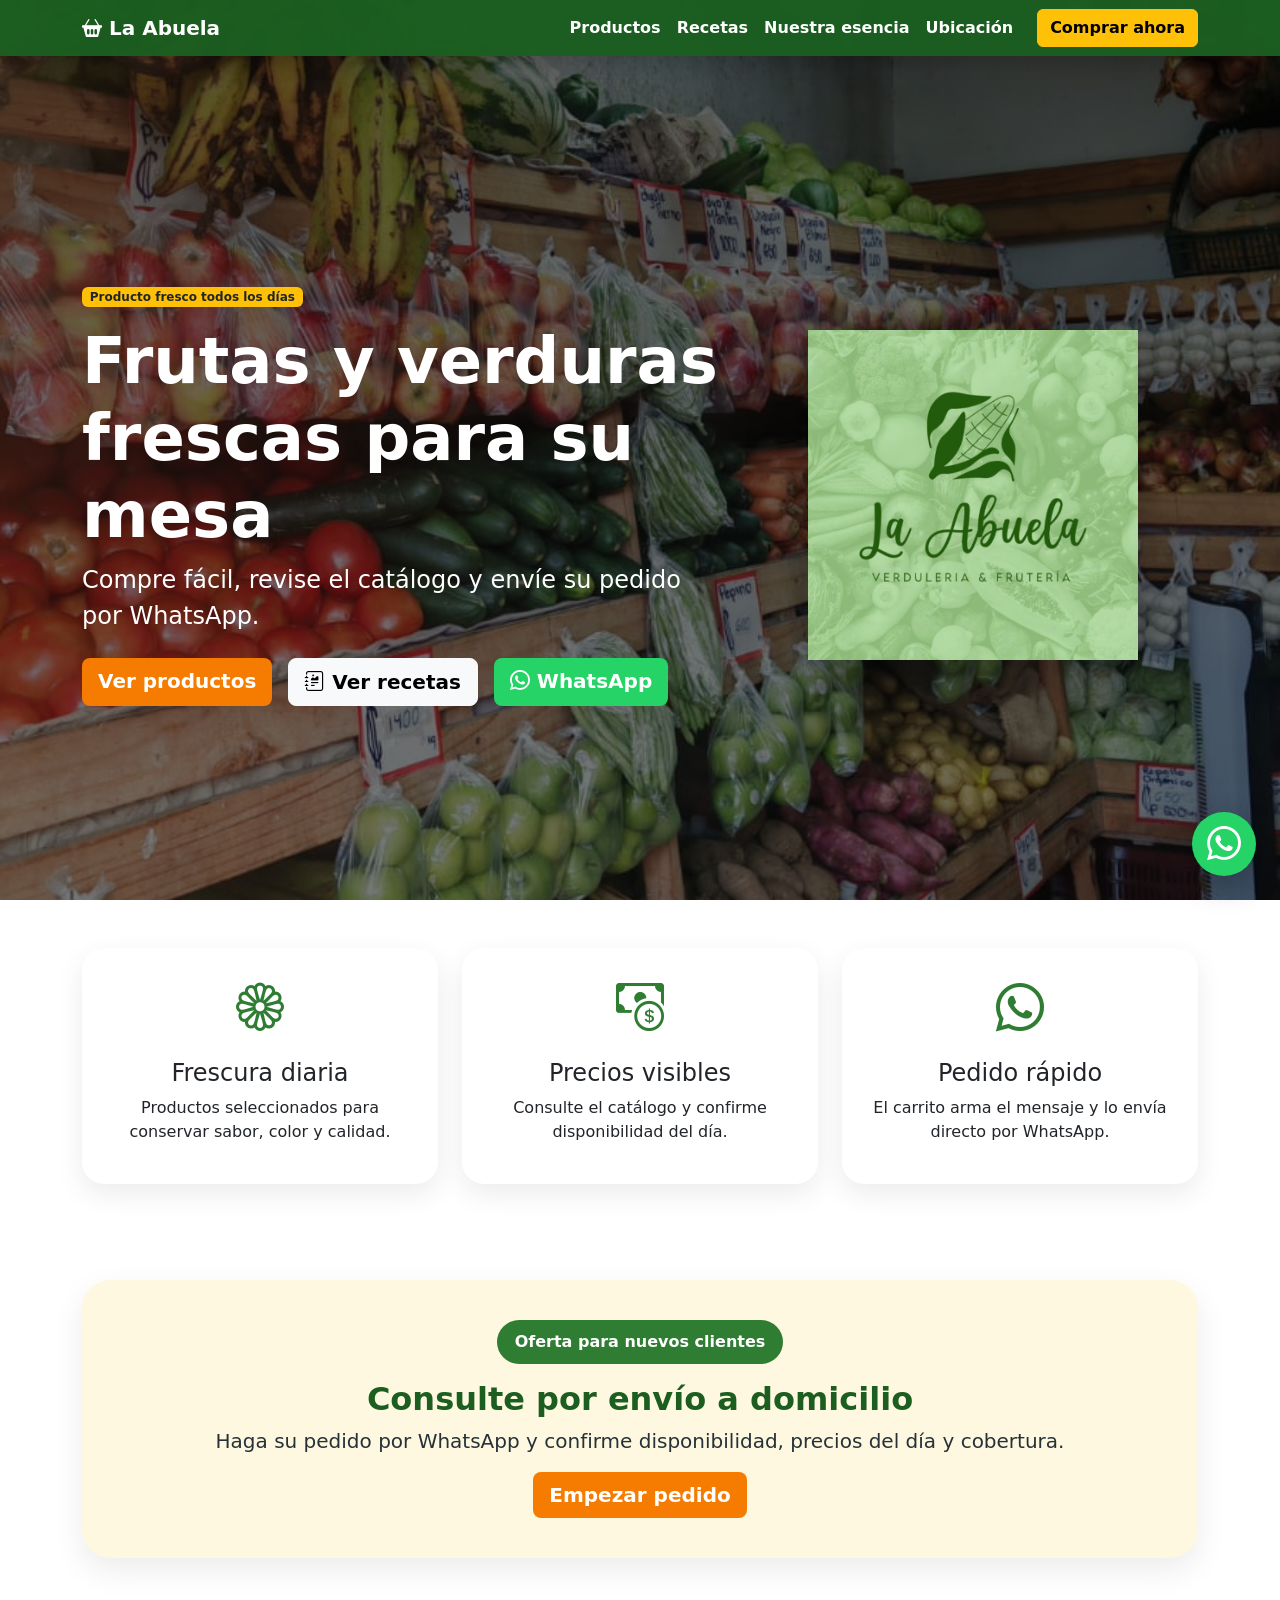
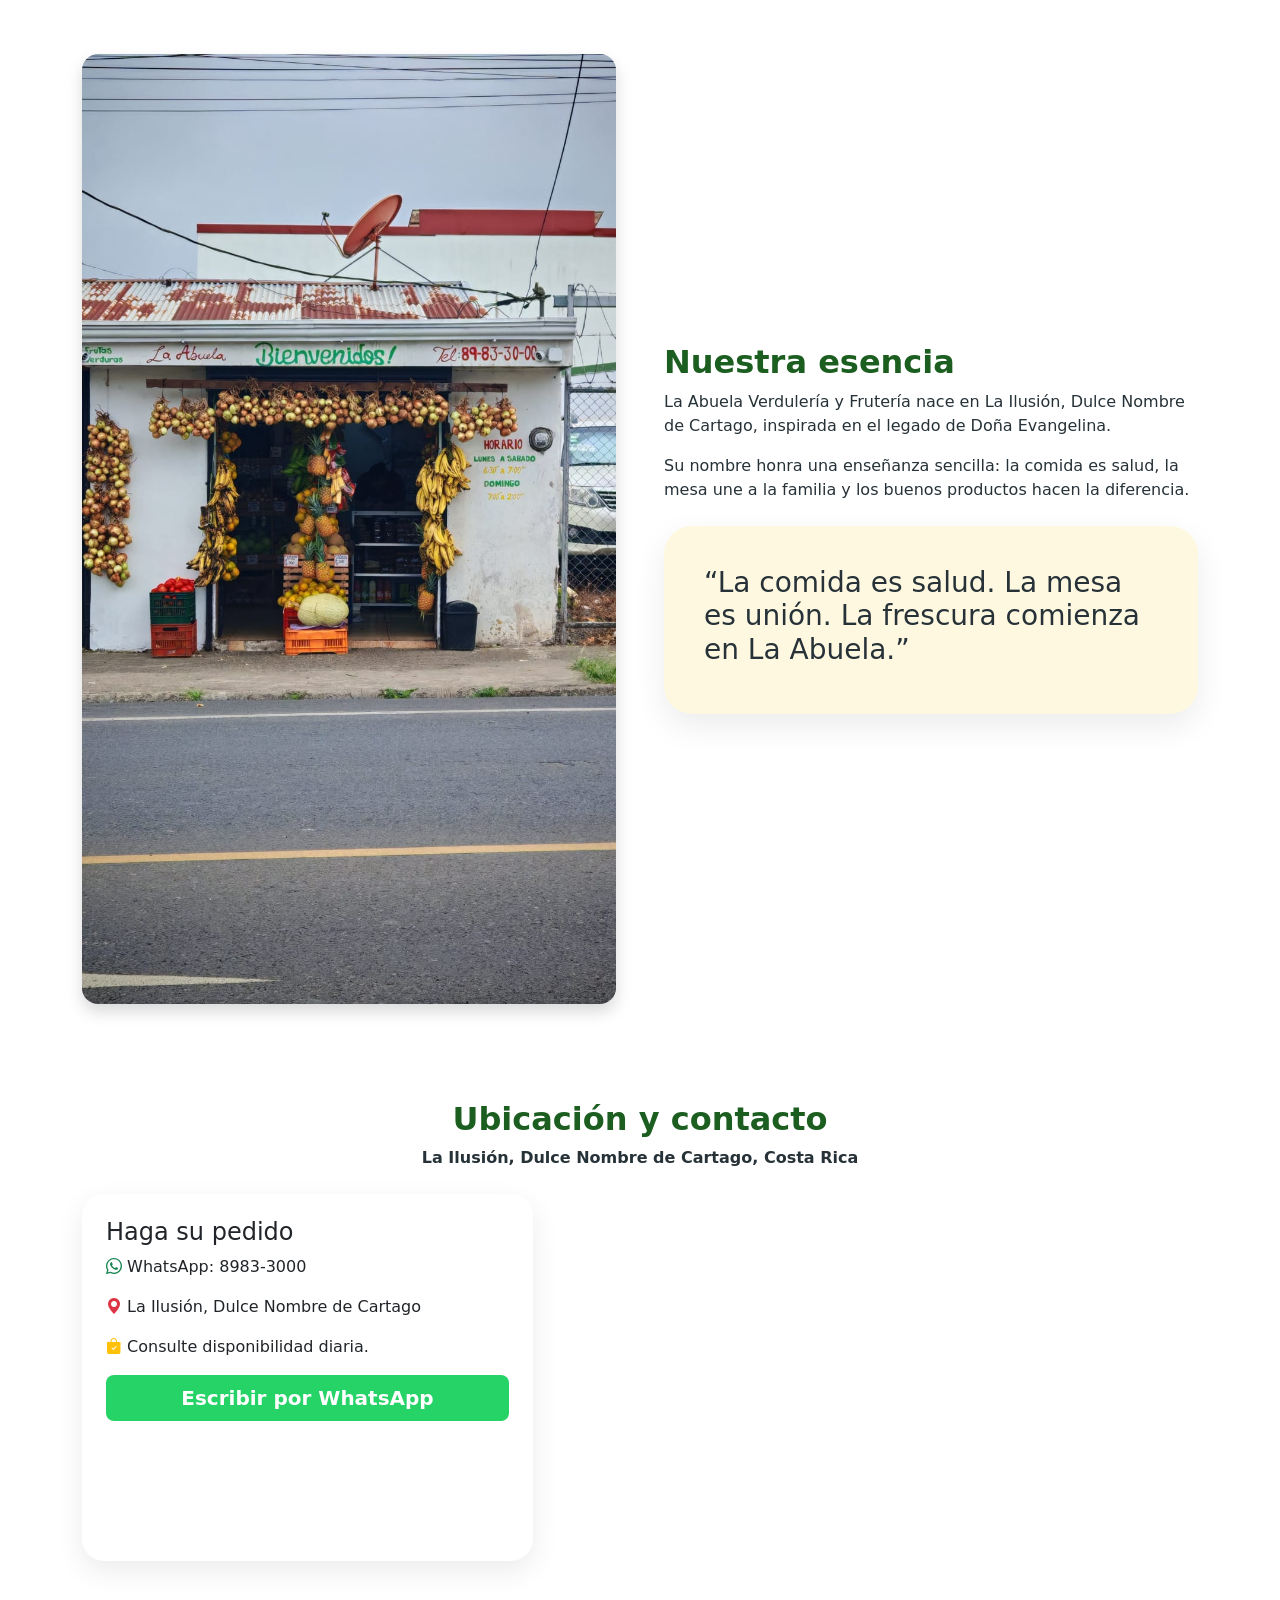
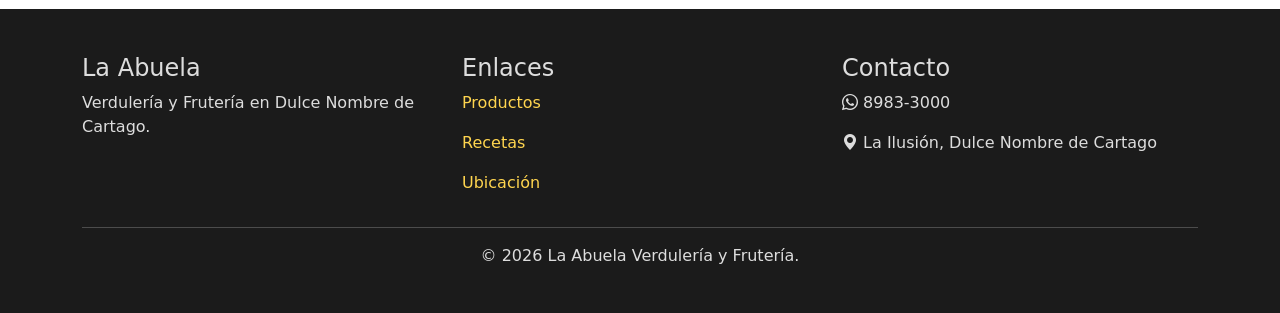
<file: index.html>
<!-- index.html -->
<!doctype html>
<html lang="es">
<head>
  <meta charset="utf-8">
  <meta name="viewport" content="width=device-width, initial-scale=1">
  <title>La Abuela | Verdulería y Frutería</title>

  <link href="https://cdn.jsdelivr.net/npm/bootstrap@5.3.3/dist/css/bootstrap.min.css" rel="stylesheet">
  <link href="https://cdn.jsdelivr.net/npm/bootstrap-icons@1.11.3/font/bootstrap-icons.css" rel="stylesheet">

  <style>
    :root{--verde:#2e7d32;--verde-oscuro:#1b5e20;--naranja:#f57c00;--amarillo:#ffd54f;--crema:#fff8e1}
    body{font-family:'Segoe UI',system-ui,sans-serif;color:#263238}
    .navbar{background:rgba(27,94,32,.97)}
    .nav-link{color:#fff!important;font-weight:600}
    .nav-link:hover{color:var(--amarillo)!important}
    .hero{background:linear-gradient(rgba(0,0,0,.62),rgba(0,0,0,.52)),url("img/foto1.jpg") center/cover no-repeat;padding-top:90px;min-height:100vh;display:flex;align-items:center}
    .hero-logo-grande{max-width:330px;filter:drop-shadow(0 14px 28px rgba(0,0,0,.35))}
    .btn-abuela{background:var(--naranja);color:white;font-weight:800;border:none}
    .btn-abuela:hover{background:#df6f00;color:white}
    .btn-whatsapp{background:#25d366;color:white;font-weight:800;border:none}
    .btn-whatsapp:hover{background:#1ebe5d;color:white}
    .section-title{color:var(--verde-oscuro);font-weight:900}
    .card{border:none;border-radius:22px;box-shadow:0 10px 28px rgba(0,0,0,.08)}
    .icon-box{font-size:3rem;color:var(--verde);margin-bottom:15px}
    .highlight{background:var(--crema);border-radius:28px;padding:40px;box-shadow:0 12px 32px rgba(0,0,0,.08)}
    .badge-fresh{background:var(--verde);color:white;padding:10px 18px;border-radius:999px;font-weight:800;display:inline-block}
    #historia,#ubicacion{scroll-margin-top:100px}
    .map iframe{width:100%;min-height:360px;border:0;border-radius:22px}
    .footer{background:#1b1b1b;color:#ddd;padding:45px 0}
    .footer a{color:var(--amarillo);text-decoration:none}
    .whatsapp-float{position:fixed;right:24px;bottom:24px;width:64px;height:64px;background:#25d366;color:white;border-radius:50%;display:flex;align-items:center;justify-content:center;font-size:34px;z-index:999;text-decoration:none;box-shadow:0 10px 30px rgba(0,0,0,.28)}
    .whatsapp-float:hover{background:#1ebe5d;color:white;transform:scale(1.06)}
    @media(max-width:768px){.hero{text-align:center}.hero h1{font-size:2.5rem}.highlight{padding:28px}}
  </style>
</head>

<body>

<nav class="navbar navbar-expand-lg navbar-dark fixed-top shadow">
  <div class="container">
    <a class="navbar-brand fw-bold" href="index.html"><i class="bi bi-basket2-fill"></i> La Abuela</a>

    <button class="navbar-toggler" type="button" data-bs-toggle="collapse" data-bs-target="#menu">
      <span class="navbar-toggler-icon"></span>
    </button>

    <div class="collapse navbar-collapse" id="menu">
      <ul class="navbar-nav ms-auto align-items-lg-center">
        <li class="nav-item"><a class="nav-link" href="productos.html">Productos</a></li>
        <li class="nav-item"><a class="nav-link" href="recetas.html">Recetas</a></li>
        <li class="nav-item"><a class="nav-link" href="#historia">Nuestra esencia</a></li>
        <li class="nav-item"><a class="nav-link" href="#ubicacion">Ubicación</a></li>
        <li class="nav-item"><a class="btn btn-warning fw-bold ms-lg-3" href="productos.html">Comprar ahora</a></li>
      </ul>
    </div>
  </div>
</nav>

<header id="inicio" class="hero">
  <div class="container">
    <div class="row align-items-center">
      <div class="col-lg-7 text-white">
        <span class="badge bg-warning text-dark mb-3">Producto fresco todos los días</span>
        <h1 class="display-3 fw-bold">Frutas y verduras frescas para su mesa</h1>
        <p class="lead fs-4">Compre fácil, revise el catálogo y envíe su pedido por WhatsApp.</p>

        <div class="d-flex flex-wrap gap-3 mt-4">
          <a href="productos.html" class="btn btn-abuela btn-lg">Ver productos</a>
          <a href="recetas.html" class="btn btn-light btn-lg fw-bold">
            <i class="bi bi-journal-richtext"></i> Ver recetas
          </a>
          <a href="https://wa.me/50689833000?text=Hola%20La%20Abuela,%20quiero%20hacer%20un%20pedido" target="_blank" class="btn btn-whatsapp btn-lg">
            <i class="bi bi-whatsapp"></i> WhatsApp
          </a>
        </div>
      </div>

      <div class="col-lg-5 text-center d-none d-lg-block">
        <img src="img/logo.png" alt="Logo La Abuela" class="hero-logo-grande">
      </div>
    </div>
  </div>
</header>

<main>

<section class="container py-5">
  <div class="row g-4 text-center">
    <div class="col-md-4">
      <div class="card p-4 h-100">
        <i class="bi bi-flower1 icon-box"></i>
        <h4>Frescura diaria</h4>
        <p>Productos seleccionados para conservar sabor, color y calidad.</p>
      </div>
    </div>

    <div class="col-md-4">
      <div class="card p-4 h-100">
        <i class="bi bi-cash-coin icon-box"></i>
        <h4>Precios visibles</h4>
        <p>Consulte el catálogo y confirme disponibilidad del día.</p>
      </div>
    </div>

    <div class="col-md-4">
      <div class="card p-4 h-100">
        <i class="bi bi-whatsapp icon-box"></i>
        <h4>Pedido rápido</h4>
        <p>El carrito arma el mensaje y lo envía directo por WhatsApp.</p>
      </div>
    </div>
  </div>
</section>

<section class="container py-5">
  <div class="highlight text-center">
    <span class="badge-fresh">Oferta para nuevos clientes</span>
    <h2 class="section-title mt-3">Consulte por envío a domicilio</h2>
    <p class="fs-5">Haga su pedido por WhatsApp y confirme disponibilidad, precios del día y cobertura.</p>
    <a href="productos.html" class="btn btn-abuela btn-lg">Empezar pedido</a>
  </div>
</section>

<section id="historia" class="container py-5">
  <div class="row align-items-center g-5">
    <div class="col-lg-6">
      <img src="img/foto2.jpg" alt="Interior de La Abuela" class="img-fluid rounded-4 shadow">
    </div>

    <div class="col-lg-6">
      <h2 class="section-title">Nuestra esencia</h2>
      <p>La Abuela Verdulería y Frutería nace en La Ilusión, Dulce Nombre de Cartago, inspirada en el legado de Doña Evangelina.</p>
      <p>Su nombre honra una enseñanza sencilla: la comida es salud, la mesa une a la familia y los buenos productos hacen la diferencia.</p>
      <div class="highlight mt-4">
        <h3>“La comida es salud. La mesa es unión. La frescura comienza en La Abuela.”</h3>
      </div>
    </div>
  </div>
</section>

<section id="ubicacion" class="container py-5">
  <div class="text-center mb-4">
    <h2 class="section-title">Ubicación y contacto</h2>
    <p><strong>La Ilusión, Dulce Nombre de Cartago, Costa Rica</strong></p>
  </div>

  <div class="row g-4">
    <div class="col-lg-5">
      <div class="card p-4 h-100">
        <h4>Haga su pedido</h4>
        <p><i class="bi bi-whatsapp text-success"></i> WhatsApp: 8983-3000</p>
        <p><i class="bi bi-geo-alt-fill text-danger"></i> La Ilusión, Dulce Nombre de Cartago</p>
        <p><i class="bi bi-bag-check-fill text-warning"></i> Consulte disponibilidad diaria.</p>
        <a href="https://wa.me/50689833000?text=Hola%20La%20Abuela,%20quiero%20hacer%20un%20pedido" target="_blank" class="btn btn-whatsapp btn-lg w-100">Escribir por WhatsApp</a>
      </div>
    </div>

    <div class="col-lg-7">
      <div class="map h-100">
        <iframe src="https://www.google.com/maps?q=La%20Ilusi%C3%B3n%2C%20Dulce%20Nombre%20de%20Cartago%2C%20Costa%20Rica&output=embed" allowfullscreen loading="lazy"></iframe>
      </div>
    </div>
  </div>
</section>

</main>

<footer class="footer">
  <div class="container">
    <div class="row g-4">
      <div class="col-md-4">
        <h4>La Abuela</h4>
        <p>Verdulería y Frutería en Dulce Nombre de Cartago.</p>
      </div>

      <div class="col-md-4">
        <h4>Enlaces</h4>
        <p><a href="productos.html">Productos</a></p>
        <p><a href="recetas.html">Recetas</a></p>
        <p><a href="#ubicacion">Ubicación</a></p>
      </div>

      <div class="col-md-4">
        <h4>Contacto</h4>
        <p><i class="bi bi-whatsapp"></i> 8983-3000</p>
        <p><i class="bi bi-geo-alt-fill"></i> La Ilusión, Dulce Nombre de Cartago</p>
      </div>
    </div>

    <hr>
    <div class="text-center">
      <p class="mb-0">© 2026 La Abuela Verdulería y Frutería.</p>
    </div>
  </div>
</footer>

<a href="https://wa.me/50689833000?text=Hola%20La%20Abuela,%20quiero%20hacer%20un%20pedido" target="_blank" class="whatsapp-float">
  <i class="bi bi-whatsapp"></i>
</a>

<script src="https://cdn.jsdelivr.net/npm/bootstrap@5.3.3/dist/js/bootstrap.bundle.min.js"></script>

</body>
</html>
</file>
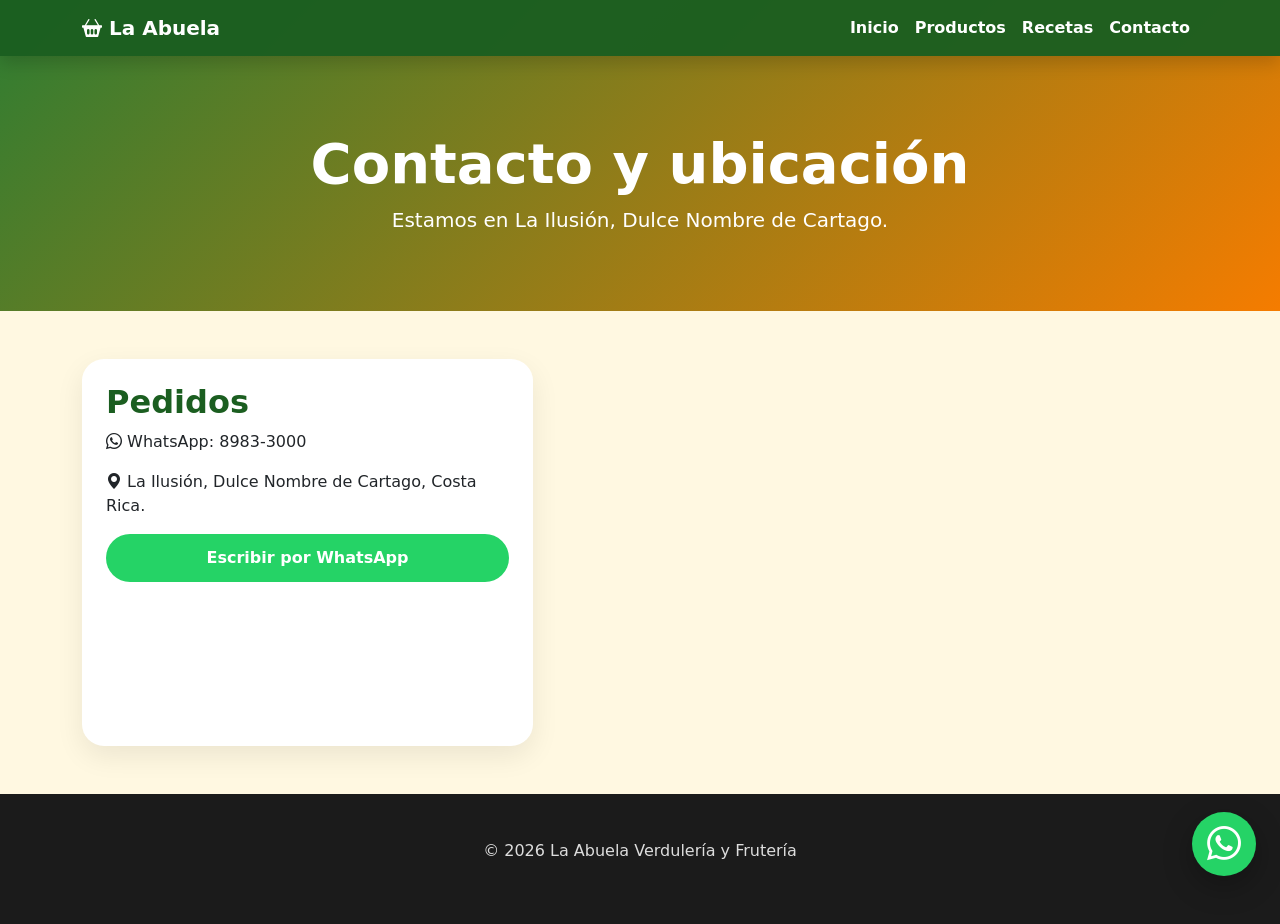
<file: contacto.html>
<!doctype html><html lang="es"><head><meta charset="utf-8"><meta name="viewport" content="width=device-width, initial-scale=1"><title>Contacto | La Abuela</title><link href="https://cdn.jsdelivr.net/npm/bootstrap@5.3.3/dist/css/bootstrap.min.css" rel="stylesheet"><link href="https://cdn.jsdelivr.net/npm/bootstrap-icons@1.11.3/font/bootstrap-icons.css" rel="stylesheet"><link rel="stylesheet" href="css/estilos.css"></head><body><nav class="navbar navbar-expand-lg navbar-dark fixed-top shadow"><div class="container"><a class="navbar-brand" href="index.html"><i class="bi bi-basket2-fill"></i> La Abuela</a><button class="navbar-toggler" type="button" data-bs-toggle="collapse" data-bs-target="#menu"><span class="navbar-toggler-icon"></span></button><div id="menu" class="collapse navbar-collapse"><ul class="navbar-nav ms-auto"><li class="nav-item"><a class="nav-link" href="index.html">Inicio</a></li><li class="nav-item"><a class="nav-link" href="productos.html">Productos</a></li><li class="nav-item"><a class="nav-link" href="recetas.html">Recetas</a></li><li class="nav-item"><a class="nav-link" href="contacto.html">Contacto</a></li></ul></div></div></nav><header class="page-header"><h1 class="display-4 fw-bold">Contacto y ubicación</h1><p class="lead">Estamos en La Ilusión, Dulce Nombre de Cartago.</p></header><main class="container py-5"><div class="row g-4"><div class="col-lg-5"><div class="card p-4 h-100"><h2 class="section-title">Pedidos</h2><p><i class="bi bi-whatsapp"></i> WhatsApp: 8983-3000</p><p><i class="bi bi-geo-alt-fill"></i> La Ilusión, Dulce Nombre de Cartago, Costa Rica.</p><a href="https://wa.me/50689833000" target="_blank" class="btn btn-whatsapp">Escribir por WhatsApp</a></div></div><div class="col-lg-7"><div class="map"><iframe src="https://www.google.com/maps?q=La%20Ilusi%C3%B3n%2C%20Dulce%20Nombre%20de%20Cartago%2C%20Costa%20Rica&output=embed" allowfullscreen loading="lazy"></iframe></div></div></div></main><a href="https://wa.me/50689833000" target="_blank" class="whatsapp-float"><i class="bi bi-whatsapp"></i></a><footer class="footer text-center"><p>© 2026 La Abuela Verdulería y Frutería</p></footer><script src="https://cdn.jsdelivr.net/npm/bootstrap@5.3.3/dist/js/bootstrap.bundle.min.js"></script><script src="js/main.js"></script></body></html>
</file>
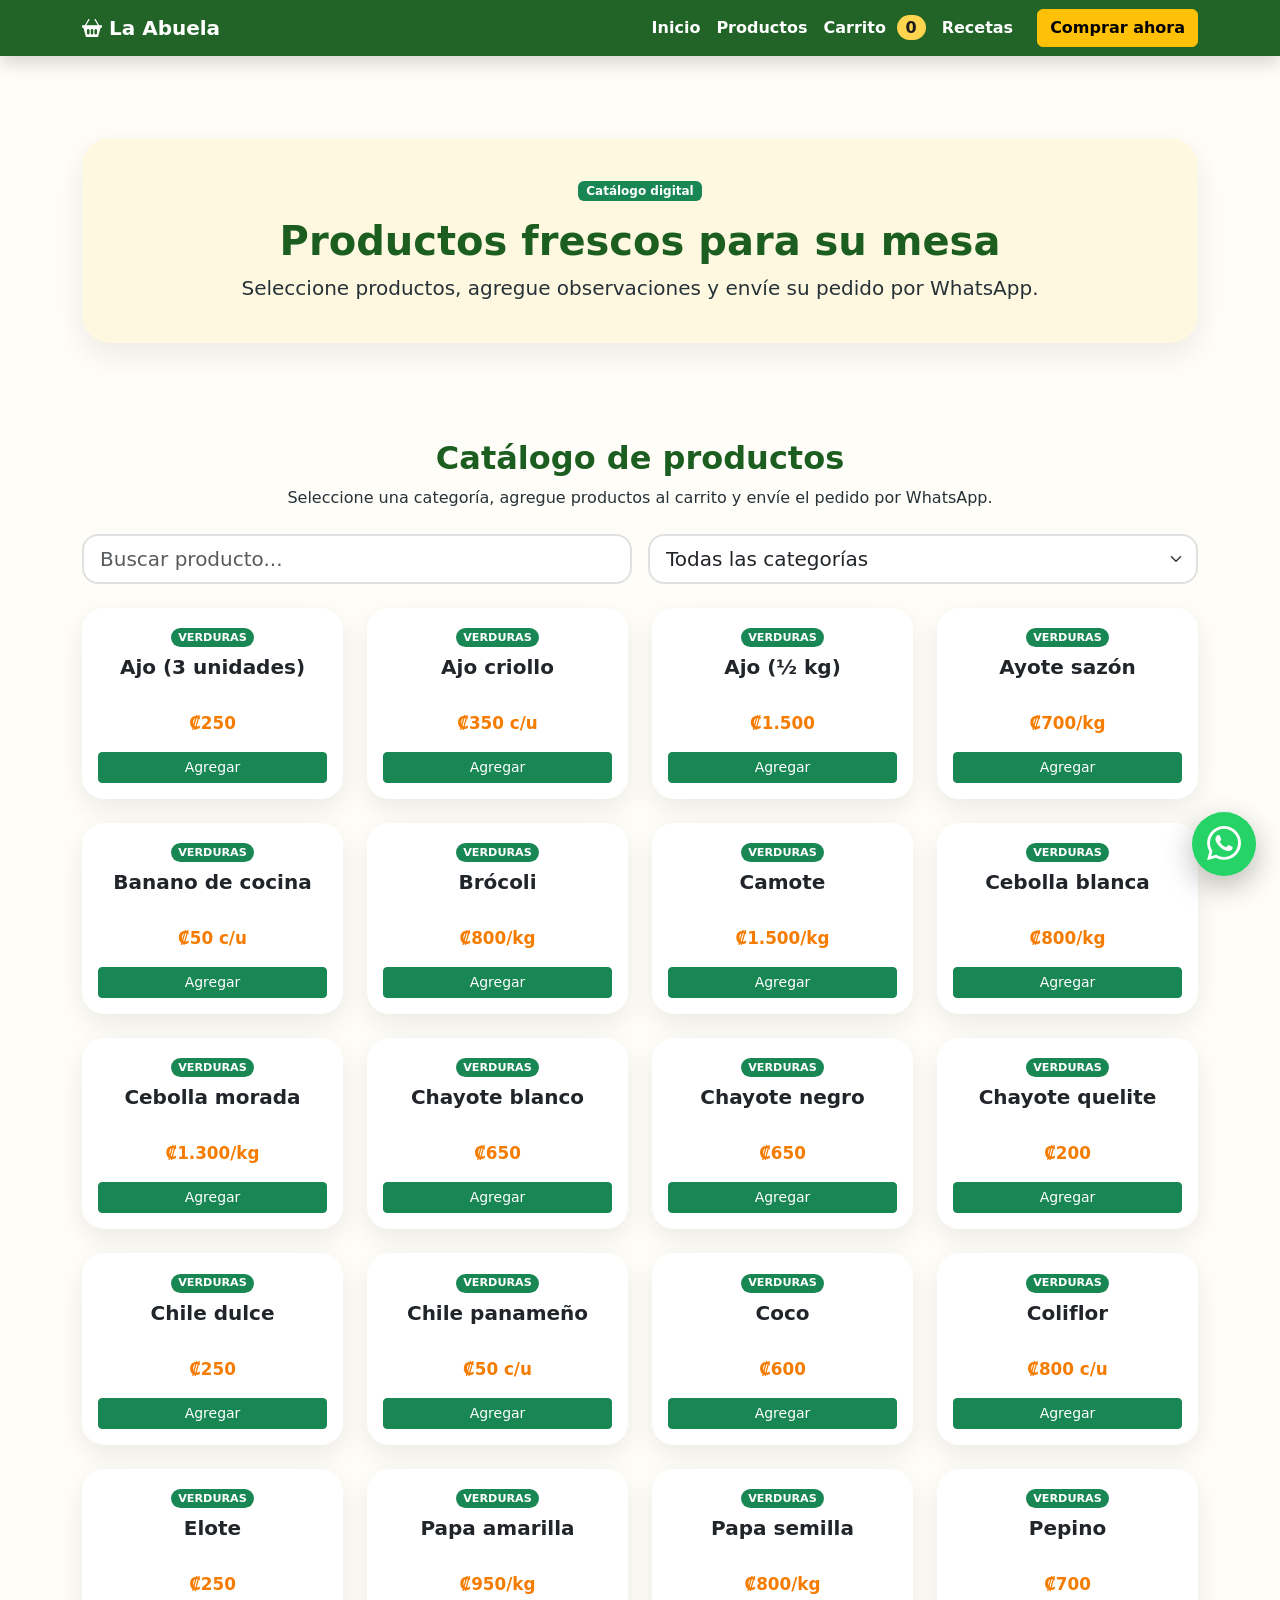
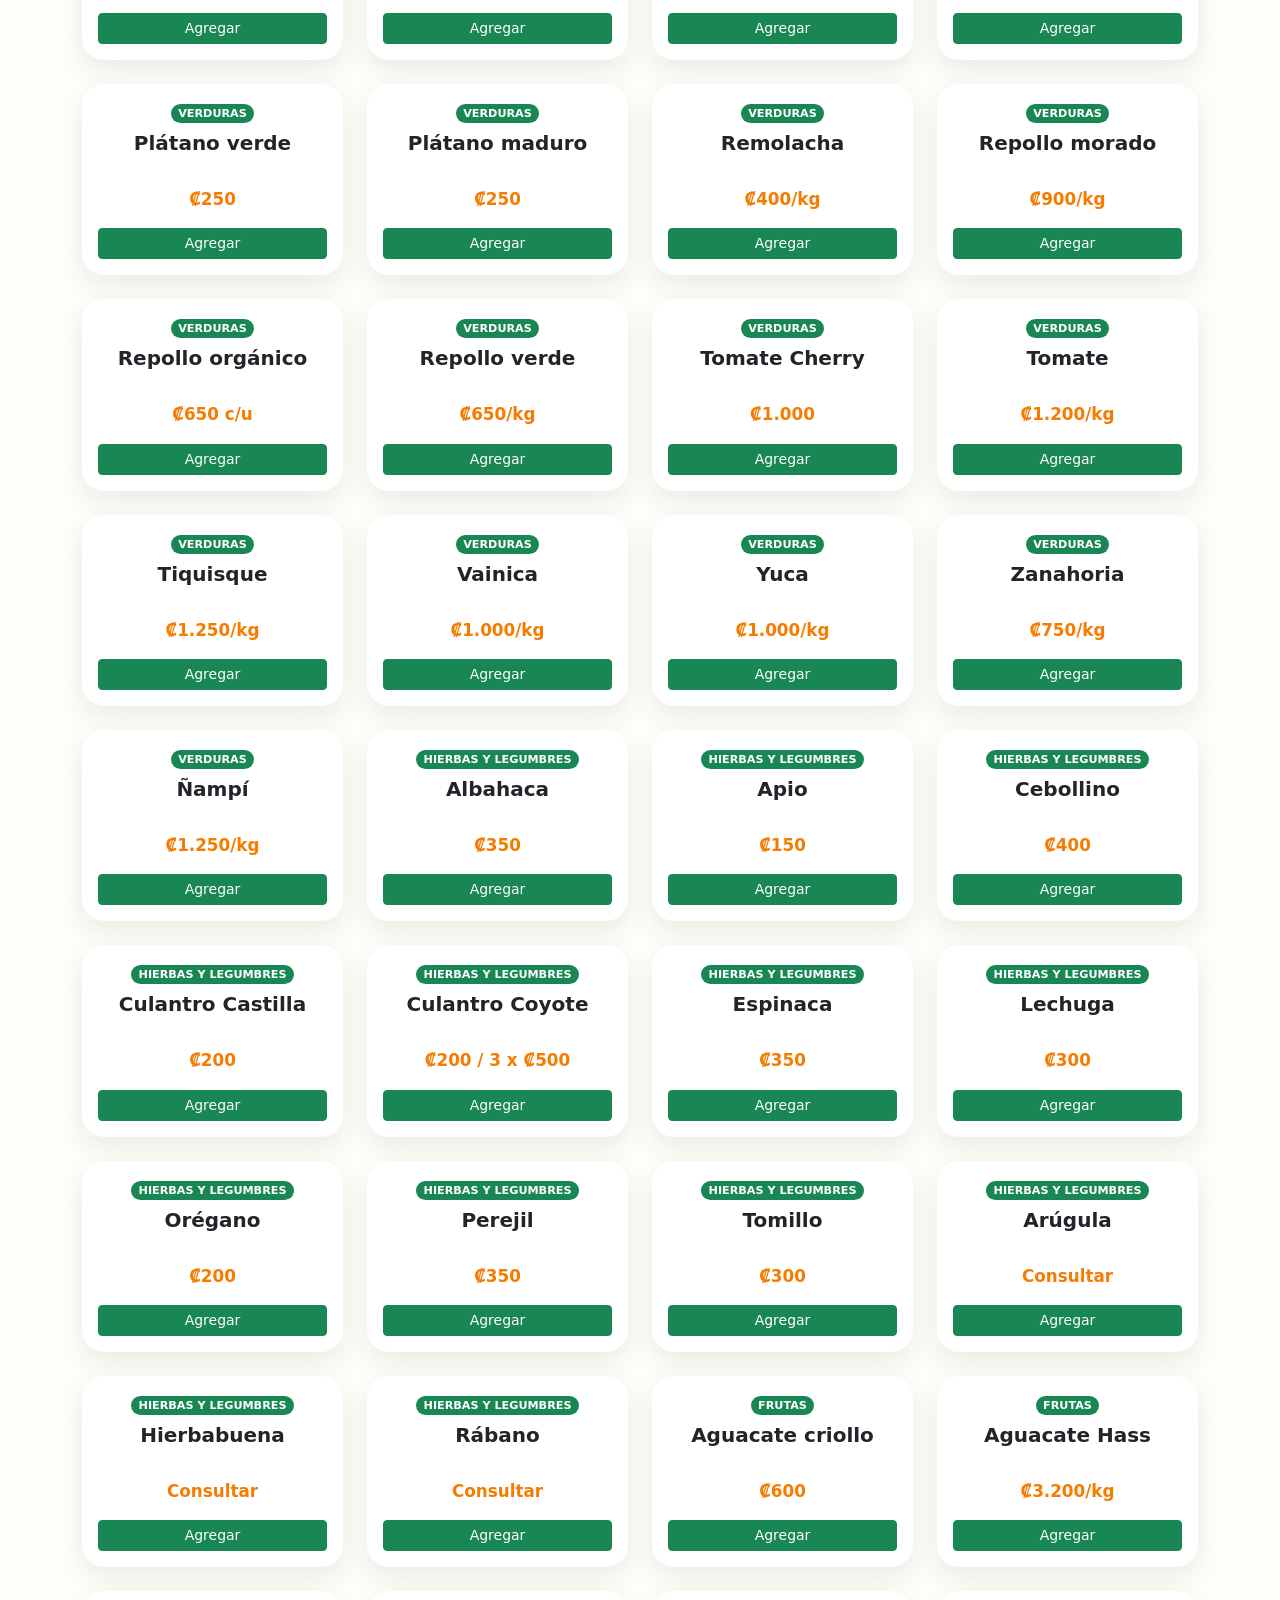
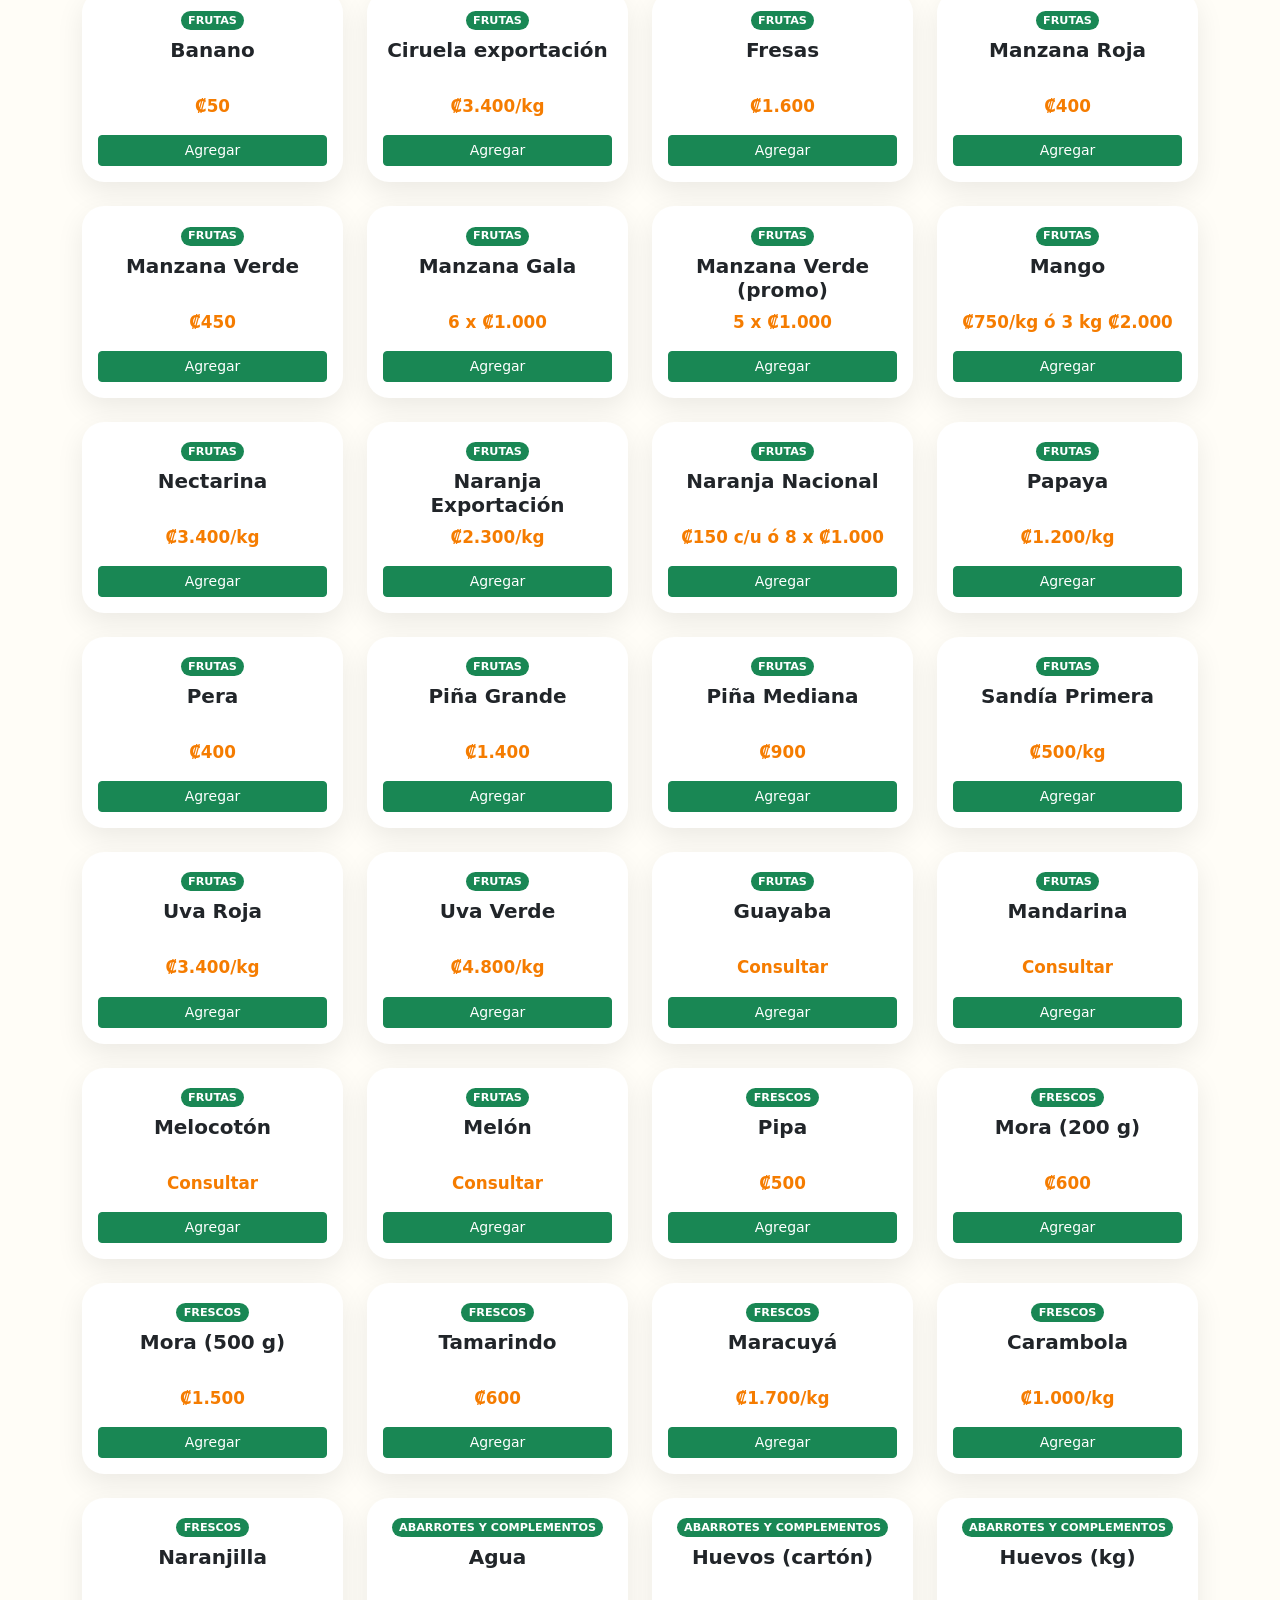
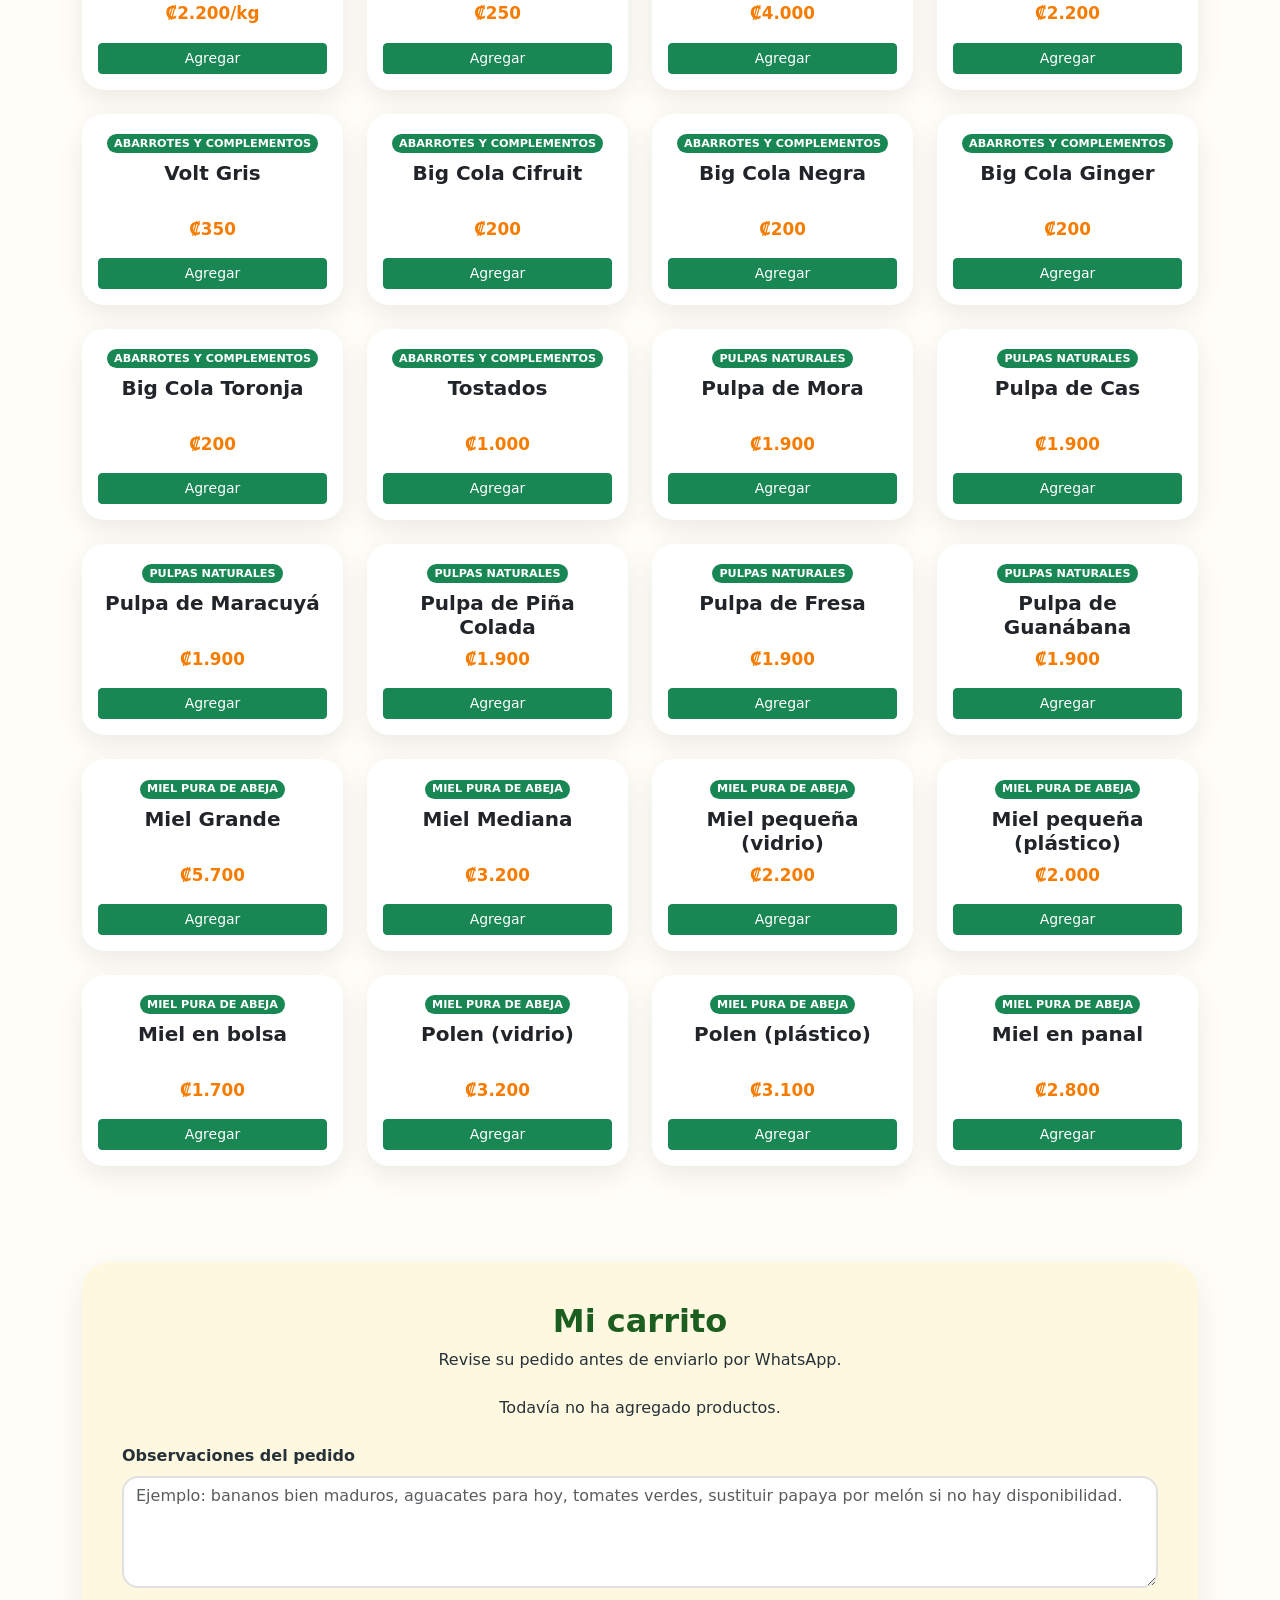
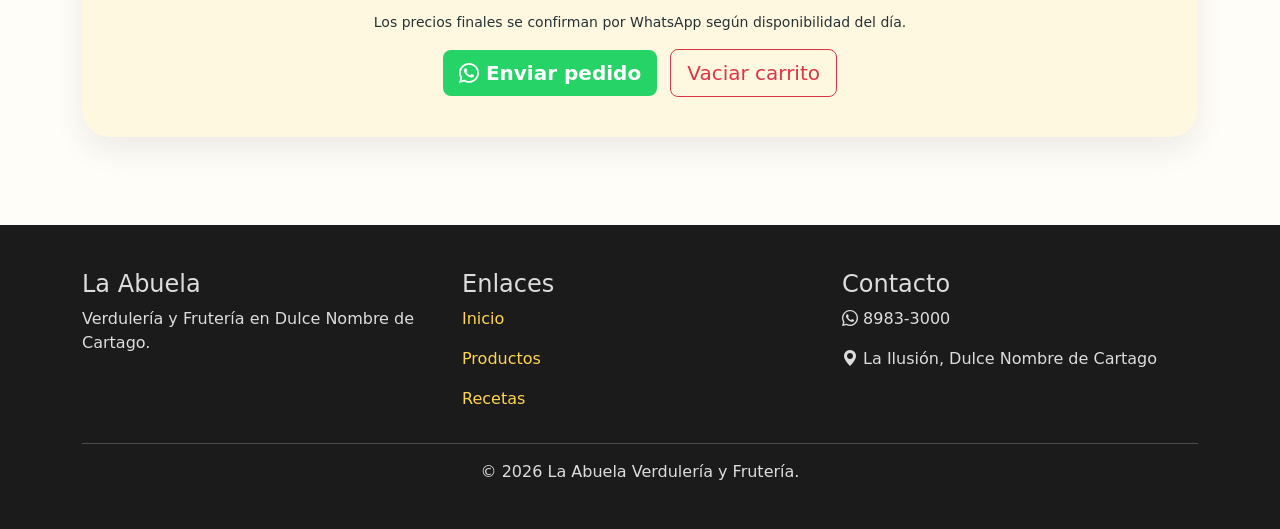
<file: productos.html>
<!doctype html>
<html lang="es">
<head>
  <meta charset="utf-8">
  <meta name="viewport" content="width=device-width, initial-scale=1">
  <title>Productos | La Abuela Verdulería y Frutería</title>

  <meta name="description" content="Catálogo de productos de La Abuela Verdulería y Frutería. Frutas, verduras, frescos, pulpas naturales, miel y complementos.">

  <link href="https://cdn.jsdelivr.net/npm/bootstrap@5.3.3/dist/css/bootstrap.min.css" rel="stylesheet">
  <link href="https://cdn.jsdelivr.net/npm/bootstrap-icons@1.11.3/font/bootstrap-icons.css" rel="stylesheet">

  <style>
    :root {
      --verde: #2e7d32;
      --verde-oscuro: #1b5e20;
      --naranja: #f57c00;
      --amarillo: #ffd54f;
      --crema: #fff8e1;
    }

    body {
      font-family: 'Segoe UI', system-ui, sans-serif;
      color: #263238;
      padding-top: 90px;
      background: #fffdf7;
    }

    .navbar {
      background: rgba(27, 94, 32, .97);
    }

    .nav-link {
      color: #fff !important;
      font-weight: 600;
    }

    .nav-link:hover {
      color: var(--amarillo) !important;
    }

    .section-title {
      color: var(--verde-oscuro);
      font-weight: 900;
    }

    .btn-abuela {
      background: var(--naranja);
      color: white;
      font-weight: 800;
      border: none;
    }

    .btn-abuela:hover {
      background: #df6f00;
      color: white;
    }

    .btn-whatsapp {
      background: #25d366;
      color: white;
      font-weight: 800;
      border: none;
    }

    .btn-whatsapp:hover {
      background: #1ebe5d;
      color: white;
    }

    .card {
      border: none;
      border-radius: 22px;
      box-shadow: 0 10px 28px rgba(0,0,0,.08);
    }

    .product-card {
      overflow: hidden;
      transition: .25s ease;
      background: #ffffff;
    }

    .product-card:hover {
      transform: translateY(-6px);
      box-shadow: 0 18px 40px rgba(0,0,0,.14);
    }

    .precio {
      color: var(--naranja);
      font-weight: 900;
      font-size: 1.05rem;
    }

    .highlight {
      background: var(--crema);
      border-radius: 28px;
      padding: 40px;
      box-shadow: 0 12px 32px rgba(0,0,0,.08);
    }

    #buscadorProductos,
    #filtroCategoria,
    #observaciones {
      border-radius: 16px;
      border: 2px solid #e0e0e0;
    }

    #buscadorProductos:focus,
    #filtroCategoria:focus,
    #observaciones:focus {
      border-color: #2e7d32;
      box-shadow: 0 0 0 .2rem rgba(46, 125, 50, .18);
    }

    .product-card h5 {
      min-height: 48px;
      font-weight: 800;
    }

    .product-card .badge {
      font-size: .7rem;
      border-radius: 999px;
    }

    #lista-carrito .card {
      border-radius: 18px;
      margin-bottom: 12px;
    }

    .contador-carrito {
      background: var(--amarillo);
      color: #1b1b1b;
      border-radius: 999px;
      padding: 3px 9px;
      font-weight: 900;
      margin-left: 5px;
    }

    .footer {
      background: #1b1b1b;
      color: #ddd;
      padding: 45px 0;
      margin-top: 40px;
    }

    .footer a {
      color: var(--amarillo);
      text-decoration: none;
    }

    .whatsapp-float {
      position: fixed;
      right: 24px;
      bottom: 24px;
      width: 64px;
      height: 64px;
      background: #25d366;
      color: white;
      border-radius: 50%;
      display: flex;
      align-items: center;
      justify-content: center;
      font-size: 34px;
      z-index: 999;
      text-decoration: none;
      box-shadow: 0 10px 30px rgba(0,0,0,.28);
    }

    .whatsapp-float:hover {
      background: #1ebe5d;
      color: white;
      transform: scale(1.06);
    }

    @media (max-width: 768px) {
      .highlight {
        padding: 28px;
      }
    }
  </style>
</head>

<body>

<nav class="navbar navbar-expand-lg navbar-dark fixed-top shadow">
  <div class="container">
    <a class="navbar-brand fw-bold" href="index.html">
      <i class="bi bi-basket2-fill"></i> La Abuela
    </a>

    <button class="navbar-toggler" type="button" data-bs-toggle="collapse" data-bs-target="#menu">
      <span class="navbar-toggler-icon"></span>
    </button>

    <div class="collapse navbar-collapse" id="menu">
      <ul class="navbar-nav ms-auto align-items-lg-center">
        <li class="nav-item"><a class="nav-link" href="index.html">Inicio</a></li>
        <li class="nav-item"><a class="nav-link active" href="productos.html">Productos</a></li>
        <li class="nav-item"><a class="nav-link" href="#carrito">Carrito <span id="contadorCarrito" class="contador-carrito">0</span></a></li>
        <li class="nav-item"><a class="nav-link" href="recetas.html">Recetas</a></li>
        <li class="nav-item">
          <a class="btn btn-warning fw-bold ms-lg-3" href="#productos">Comprar ahora</a>
        </li>
      </ul>
    </div>
  </div>
</nav>

<header class="container py-5">
  <div class="highlight text-center">
    <span class="badge bg-success mb-3">Catálogo digital</span>
    <h1 class="section-title">Productos frescos para su mesa</h1>
    <p class="fs-5 mb-0">
      Seleccione productos, agregue observaciones y envíe su pedido por WhatsApp.
    </p>
  </div>
</header>

<main>

<section id="productos" class="container py-5">
  <div class="text-center mb-4">
    <h2 class="section-title">Catálogo de productos</h2>
    <p>Seleccione una categoría, agregue productos al carrito y envíe el pedido por WhatsApp.</p>
  </div>

  <div class="row g-3 mb-4">
    <div class="col-md-6">
      <input type="text" id="buscadorProductos" class="form-control form-control-lg" placeholder="Buscar producto...">
    </div>

    <div class="col-md-6">
      <select id="filtroCategoria" class="form-select form-select-lg">
        <option value="Todos">Todas las categorías</option>
      </select>
    </div>
  </div>

  <div id="contenedorProductos" class="row g-4"></div>
</section>

<section id="carrito" class="container py-5">
  <div class="highlight">
    <div class="text-center mb-4">
      <h2 class="section-title">Mi carrito</h2>
      <p>Revise su pedido antes de enviarlo por WhatsApp.</p>
    </div>

    <div id="lista-carrito"></div>

    <div class="mb-4 mt-4">
      <label for="observaciones" class="form-label fw-bold">Observaciones del pedido</label>
      <textarea
        id="observaciones"
        class="form-control"
        rows="4"
        placeholder="Ejemplo: bananos bien maduros, aguacates para hoy, tomates verdes, sustituir papaya por melón si no hay disponibilidad."></textarea>
    </div>

    <div class="text-center mt-4">
      <small class="d-block mb-3">
        Los precios finales se confirman por WhatsApp según disponibilidad del día.
      </small>

      <button class="btn btn-whatsapp btn-lg" onclick="enviarWhatsApp()">
        <i class="bi bi-whatsapp"></i> Enviar pedido
      </button>

      <button class="btn btn-outline-danger btn-lg ms-2 mt-2 mt-md-0" onclick="vaciarCarrito()">
        Vaciar carrito
      </button>
    </div>
  </div>
</section>

</main>

<footer class="footer">
  <div class="container">
    <div class="row g-4">
      <div class="col-md-4">
        <h4>La Abuela</h4>
        <p>Verdulería y Frutería en Dulce Nombre de Cartago.</p>
      </div>

      <div class="col-md-4">
        <h4>Enlaces</h4>
        <p><a href="index.html">Inicio</a></p>
        <p><a href="productos.html">Productos</a></p>
        <p><a href="recetas.html">Recetas</a></p>
      </div>

      <div class="col-md-4">
        <h4>Contacto</h4>
        <p><i class="bi bi-whatsapp"></i> 8983-3000</p>
        <p><i class="bi bi-geo-alt-fill"></i> La Ilusión, Dulce Nombre de Cartago</p>
      </div>
    </div>

    <hr>

    <div class="text-center">
      <p class="mb-0">© 2026 La Abuela Verdulería y Frutería.</p>
    </div>
  </div>
</footer>

<a href="https://wa.me/50689833000?text=Hola%20La%20Abuela,%20quiero%20hacer%20un%20pedido" target="_blank" class="whatsapp-float" aria-label="WhatsApp">
  <i class="bi bi-whatsapp"></i>
</a>

<script src="https://cdn.jsdelivr.net/npm/bootstrap@5.3.3/dist/js/bootstrap.bundle.min.js"></script>

<script>
let carrito = [];

const productos = [
  { categoria: "VERDURAS", nombre: "Ajo (3 unidades)", precio: "₡250" },
  { categoria: "VERDURAS", nombre: "Ajo criollo", precio: "₡350 c/u" },
  { categoria: "VERDURAS", nombre: "Ajo (½ kg)", precio: "₡1.500" },
  { categoria: "VERDURAS", nombre: "Ayote sazón", precio: "₡700/kg" },
  { categoria: "VERDURAS", nombre: "Banano de cocina", precio: "₡50 c/u" },
  { categoria: "VERDURAS", nombre: "Brócoli", precio: "₡800/kg" },
  { categoria: "VERDURAS", nombre: "Camote", precio: "₡1.500/kg" },
  { categoria: "VERDURAS", nombre: "Cebolla blanca", precio: "₡800/kg" },
  { categoria: "VERDURAS", nombre: "Cebolla morada", precio: "₡1.300/kg" },
  { categoria: "VERDURAS", nombre: "Chayote blanco", precio: "₡650" },
  { categoria: "VERDURAS", nombre: "Chayote negro", precio: "₡650" },
  { categoria: "VERDURAS", nombre: "Chayote quelite", precio: "₡200" },
  { categoria: "VERDURAS", nombre: "Chile dulce", precio: "₡250" },
  { categoria: "VERDURAS", nombre: "Chile panameño", precio: "₡50 c/u" },
  { categoria: "VERDURAS", nombre: "Coco", precio: "₡600" },
  { categoria: "VERDURAS", nombre: "Coliflor", precio: "₡800 c/u" },
  { categoria: "VERDURAS", nombre: "Elote", precio: "₡250" },
  { categoria: "VERDURAS", nombre: "Papa amarilla", precio: "₡950/kg" },
  { categoria: "VERDURAS", nombre: "Papa semilla", precio: "₡800/kg" },
  { categoria: "VERDURAS", nombre: "Pepino", precio: "₡700" },
  { categoria: "VERDURAS", nombre: "Plátano verde", precio: "₡250" },
  { categoria: "VERDURAS", nombre: "Plátano maduro", precio: "₡250" },
  { categoria: "VERDURAS", nombre: "Remolacha", precio: "₡400/kg" },
  { categoria: "VERDURAS", nombre: "Repollo morado", precio: "₡900/kg" },
  { categoria: "VERDURAS", nombre: "Repollo orgánico", precio: "₡650 c/u" },
  { categoria: "VERDURAS", nombre: "Repollo verde", precio: "₡650/kg" },
  { categoria: "VERDURAS", nombre: "Tomate Cherry", precio: "₡1.000" },
  { categoria: "VERDURAS", nombre: "Tomate", precio: "₡1.200/kg" },
  { categoria: "VERDURAS", nombre: "Tiquisque", precio: "₡1.250/kg" },
  { categoria: "VERDURAS", nombre: "Vainica", precio: "₡1.000/kg" },
  { categoria: "VERDURAS", nombre: "Yuca", precio: "₡1.000/kg" },
  { categoria: "VERDURAS", nombre: "Zanahoria", precio: "₡750/kg" },
  { categoria: "VERDURAS", nombre: "Ñampí", precio: "₡1.250/kg" },

  { categoria: "HIERBAS Y LEGUMBRES", nombre: "Albahaca", precio: "₡350" },
  { categoria: "HIERBAS Y LEGUMBRES", nombre: "Apio", precio: "₡150" },
  { categoria: "HIERBAS Y LEGUMBRES", nombre: "Cebollino", precio: "₡400" },
  { categoria: "HIERBAS Y LEGUMBRES", nombre: "Culantro Castilla", precio: "₡200" },
  { categoria: "HIERBAS Y LEGUMBRES", nombre: "Culantro Coyote", precio: "₡200 / 3 x ₡500" },
  { categoria: "HIERBAS Y LEGUMBRES", nombre: "Espinaca", precio: "₡350" },
  { categoria: "HIERBAS Y LEGUMBRES", nombre: "Lechuga", precio: "₡300" },
  { categoria: "HIERBAS Y LEGUMBRES", nombre: "Orégano", precio: "₡200" },
  { categoria: "HIERBAS Y LEGUMBRES", nombre: "Perejil", precio: "₡350" },
  { categoria: "HIERBAS Y LEGUMBRES", nombre: "Tomillo", precio: "₡300" },
  { categoria: "HIERBAS Y LEGUMBRES", nombre: "Arúgula", precio: "Consultar" },
  { categoria: "HIERBAS Y LEGUMBRES", nombre: "Hierbabuena", precio: "Consultar" },
  { categoria: "HIERBAS Y LEGUMBRES", nombre: "Rábano", precio: "Consultar" },

  { categoria: "FRUTAS", nombre: "Aguacate criollo", precio: "₡600" },
  { categoria: "FRUTAS", nombre: "Aguacate Hass", precio: "₡3.200/kg" },
  { categoria: "FRUTAS", nombre: "Banano", precio: "₡50" },
  { categoria: "FRUTAS", nombre: "Ciruela exportación", precio: "₡3.400/kg" },
  { categoria: "FRUTAS", nombre: "Fresas", precio: "₡1.600" },
  { categoria: "FRUTAS", nombre: "Manzana Roja", precio: "₡400" },
  { categoria: "FRUTAS", nombre: "Manzana Verde", precio: "₡450" },
  { categoria: "FRUTAS", nombre: "Manzana Gala", precio: "6 x ₡1.000" },
  { categoria: "FRUTAS", nombre: "Manzana Verde (promo)", precio: "5 x ₡1.000" },
  { categoria: "FRUTAS", nombre: "Mango", precio: "₡750/kg ó 3 kg ₡2.000" },
  { categoria: "FRUTAS", nombre: "Nectarina", precio: "₡3.400/kg" },
  { categoria: "FRUTAS", nombre: "Naranja Exportación", precio: "₡2.300/kg" },
  { categoria: "FRUTAS", nombre: "Naranja Nacional", precio: "₡150 c/u ó 8 x ₡1.000" },
  { categoria: "FRUTAS", nombre: "Papaya", precio: "₡1.200/kg" },
  { categoria: "FRUTAS", nombre: "Pera", precio: "₡400" },
  { categoria: "FRUTAS", nombre: "Piña Grande", precio: "₡1.400" },
  { categoria: "FRUTAS", nombre: "Piña Mediana", precio: "₡900" },
  { categoria: "FRUTAS", nombre: "Sandía Primera", precio: "₡500/kg" },
  { categoria: "FRUTAS", nombre: "Uva Roja", precio: "₡3.400/kg" },
  { categoria: "FRUTAS", nombre: "Uva Verde", precio: "₡4.800/kg" },
  { categoria: "FRUTAS", nombre: "Guayaba", precio: "Consultar" },
  { categoria: "FRUTAS", nombre: "Mandarina", precio: "Consultar" },
  { categoria: "FRUTAS", nombre: "Melocotón", precio: "Consultar" },
  { categoria: "FRUTAS", nombre: "Melón", precio: "Consultar" },

  { categoria: "FRESCOS", nombre: "Pipa", precio: "₡500" },
  { categoria: "FRESCOS", nombre: "Mora (200 g)", precio: "₡600" },
  { categoria: "FRESCOS", nombre: "Mora (500 g)", precio: "₡1.500" },
  { categoria: "FRESCOS", nombre: "Tamarindo", precio: "₡600" },
  { categoria: "FRESCOS", nombre: "Maracuyá", precio: "₡1.700/kg" },
  { categoria: "FRESCOS", nombre: "Carambola", precio: "₡1.000/kg" },
  { categoria: "FRESCOS", nombre: "Naranjilla", precio: "₡2.200/kg" },

  { categoria: "ABARROTES Y COMPLEMENTOS", nombre: "Agua", precio: "₡250" },
  { categoria: "ABARROTES Y COMPLEMENTOS", nombre: "Huevos (cartón)", precio: "₡4.000" },
  { categoria: "ABARROTES Y COMPLEMENTOS", nombre: "Huevos (kg)", precio: "₡2.200" },
  { categoria: "ABARROTES Y COMPLEMENTOS", nombre: "Volt Gris", precio: "₡350" },
  { categoria: "ABARROTES Y COMPLEMENTOS", nombre: "Big Cola Cifruit", precio: "₡200" },
  { categoria: "ABARROTES Y COMPLEMENTOS", nombre: "Big Cola Negra", precio: "₡200" },
  { categoria: "ABARROTES Y COMPLEMENTOS", nombre: "Big Cola Ginger", precio: "₡200" },
  { categoria: "ABARROTES Y COMPLEMENTOS", nombre: "Big Cola Toronja", precio: "₡200" },
  { categoria: "ABARROTES Y COMPLEMENTOS", nombre: "Tostados", precio: "₡1.000" },

  { categoria: "PULPAS NATURALES", nombre: "Pulpa de Mora", precio: "₡1.900" },
  { categoria: "PULPAS NATURALES", nombre: "Pulpa de Cas", precio: "₡1.900" },
  { categoria: "PULPAS NATURALES", nombre: "Pulpa de Maracuyá", precio: "₡1.900" },
  { categoria: "PULPAS NATURALES", nombre: "Pulpa de Piña Colada", precio: "₡1.900" },
  { categoria: "PULPAS NATURALES", nombre: "Pulpa de Fresa", precio: "₡1.900" },
  { categoria: "PULPAS NATURALES", nombre: "Pulpa de Guanábana", precio: "₡1.900" },

  { categoria: "MIEL PURA DE ABEJA", nombre: "Miel Grande", precio: "₡5.700" },
  { categoria: "MIEL PURA DE ABEJA", nombre: "Miel Mediana", precio: "₡3.200" },
  { categoria: "MIEL PURA DE ABEJA", nombre: "Miel pequeña (vidrio)", precio: "₡2.200" },
  { categoria: "MIEL PURA DE ABEJA", nombre: "Miel pequeña (plástico)", precio: "₡2.000" },
  { categoria: "MIEL PURA DE ABEJA", nombre: "Miel en bolsa", precio: "₡1.700" },
  { categoria: "MIEL PURA DE ABEJA", nombre: "Polen (vidrio)", precio: "₡3.200" },
  { categoria: "MIEL PURA DE ABEJA", nombre: "Polen (plástico)", precio: "₡3.100" },
  { categoria: "MIEL PURA DE ABEJA", nombre: "Miel en panal", precio: "₡2.800" }
];

function escaparTexto(texto) {
  return texto.replace(/\\/g, "\\\\").replace(/'/g, "\\'");
}

function cargarCategorias() {
  const select = document.getElementById("filtroCategoria");
  const categorias = [...new Set(productos.map(producto => producto.categoria))];

  categorias.forEach(categoria => {
    const option = document.createElement("option");
    option.value = categoria;
    option.textContent = categoria;
    select.appendChild(option);
  });
}

function mostrarProductos() {
  const contenedor = document.getElementById("contenedorProductos");
  const busqueda = document.getElementById("buscadorProductos").value.toLowerCase();
  const categoriaSeleccionada = document.getElementById("filtroCategoria").value;

  contenedor.innerHTML = "";

  const productosFiltrados = productos.filter(producto => {
    const coincideNombre = producto.nombre.toLowerCase().includes(busqueda);
    const coincideCategoria = categoriaSeleccionada === "Todos" || producto.categoria === categoriaSeleccionada;
    return coincideNombre && coincideCategoria;
  });

  if (productosFiltrados.length === 0) {
    contenedor.innerHTML = "<p class='text-center'>No se encontraron productos.</p>";
    return;
  }

  productosFiltrados.forEach(producto => {
    contenedor.innerHTML += `
      <div class="col-6 col-md-4 col-lg-3">
        <div class="card product-card h-100">
          <div class="card-body text-center">
            <span class="badge bg-success mb-2">${producto.categoria}</span>
            <h5>${producto.nombre}</h5>
            <p class="precio">${producto.precio}</p>
            <button class="btn btn-success btn-sm w-100" onclick="agregarCarrito('${escaparTexto(producto.nombre)}', '${escaparTexto(producto.precio)}')">
              Agregar
            </button>
          </div>
        </div>
      </div>
    `;
  });
}

function agregarCarrito(nombre, precio) {
  const existente = carrito.find(item => item.nombre === nombre);

  if (existente) {
    existente.cantidad++;
  } else {
    carrito.push({
      nombre: nombre,
      precio: precio,
      cantidad: 1
    });
  }

  mostrarCarrito();

  const seccionCarrito = document.getElementById("carrito");
  if (seccionCarrito) {
    seccionCarrito.scrollIntoView({ behavior: "smooth" });
  }
}

function cambiarCantidad(nombre, cambio) {
  const producto = carrito.find(item => item.nombre === nombre);

  if (!producto) return;

  producto.cantidad += cambio;

  if (producto.cantidad <= 0) {
    carrito = carrito.filter(item => item.nombre !== nombre);
  }

  mostrarCarrito();
}

function eliminarProducto(nombre) {
  carrito = carrito.filter(item => item.nombre !== nombre);
  mostrarCarrito();
}

function vaciarCarrito() {
  carrito = [];
  mostrarCarrito();
}

function mostrarCarrito() {
  const lista = document.getElementById("lista-carrito");
  const contador = document.getElementById("contadorCarrito");

  if (!lista) return;

  lista.innerHTML = "";

  const totalItems = carrito.reduce((total, item) => total + item.cantidad, 0);
  contador.textContent = totalItems;

  if (carrito.length === 0) {
    lista.innerHTML = "<p class='text-center'>Todavía no ha agregado productos.</p>";
    return;
  }

  carrito.forEach(item => {
    lista.innerHTML += `
      <div class="card p-3 mb-2">
        <div class="d-flex justify-content-between align-items-center flex-wrap gap-2">
          <div>
            <strong>${item.nombre}</strong><br>
            <small>Precio: ${item.precio}</small><br>
            <small>Cantidad: ${item.cantidad}</small>
          </div>

          <div>
            <button class="btn btn-sm btn-outline-success" onclick="cambiarCantidad('${escaparTexto(item.nombre)}', 1)">+</button>
            <button class="btn btn-sm btn-outline-warning" onclick="cambiarCantidad('${escaparTexto(item.nombre)}', -1)">-</button>
            <button class="btn btn-sm btn-outline-danger" onclick="eliminarProducto('${escaparTexto(item.nombre)}')">Eliminar</button>
          </div>
        </div>
      </div>
    `;
  });
}

function enviarWhatsApp() {
  if (carrito.length === 0) {
    alert("El carrito está vacío.");
    return;
  }

  let mensaje = "Hola La Abuela, quiero hacer este pedido:\\n\\n";

  carrito.forEach(item => {
    mensaje += "- " + item.nombre + " x" + item.cantidad + " | Precio: " + item.precio + "\\n";
  });

  const observaciones = document.getElementById("observaciones").value;

  if (observaciones.trim() !== "") {
    mensaje += "\\nObservaciones del pedido:\\n";
    mensaje += observaciones.trim() + "\\n";
  }

  mensaje += "\\nPor favor confirmar disponibilidad, precios del día y servicio a domicilio.";

  const mensajeCodificado = encodeURIComponent(mensaje);
  window.open("https://wa.me/50689833000?text=" + mensajeCodificado, "_blank");
}

document.addEventListener("DOMContentLoaded", function() {
  cargarCategorias();
  mostrarProductos();
  mostrarCarrito();

  document.getElementById("buscadorProductos").addEventListener("input", mostrarProductos);
  document.getElementById("filtroCategoria").addEventListener("change", mostrarProductos);
});
</script>

</body>
</html>
</file>
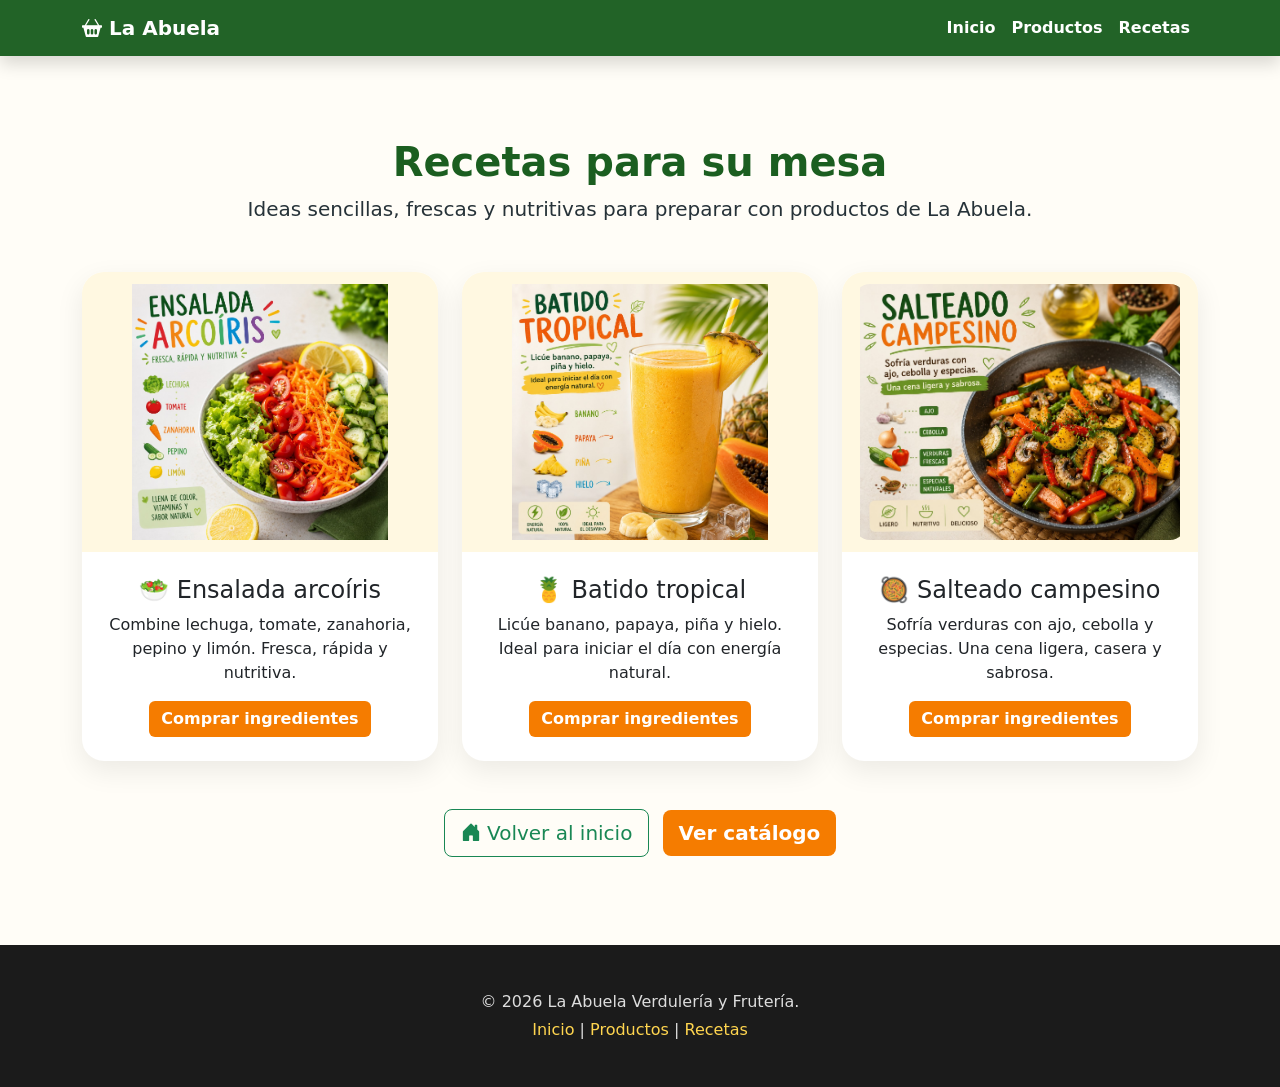
<file: recetas.html>
<!doctype html>
<html lang="es">
<head>
  <meta charset="utf-8">
  <meta name="viewport" content="width=device-width, initial-scale=1">
  <title>Recetas | La Abuela</title>

  <link href="https://cdn.jsdelivr.net/npm/bootstrap@5.3.3/dist/css/bootstrap.min.css" rel="stylesheet">
  <link href="https://cdn.jsdelivr.net/npm/bootstrap-icons@1.11.3/font/bootstrap-icons.css" rel="stylesheet">

  <style>
    :root {
      --verde: #2e7d32;
      --verde-oscuro: #1b5e20;
      --naranja: #f57c00;
      --amarillo: #ffd54f;
      --crema: #fff8e1;
    }

    body {
      font-family: 'Segoe UI', system-ui, sans-serif;
      color: #263238;
      padding-top: 90px;
      background: #fffdf7;
    }

    .navbar {
      background: rgba(27, 94, 32, .97);
    }

    .nav-link {
      color: #fff !important;
      font-weight: 600;
    }

    .nav-link:hover {
      color: var(--amarillo) !important;
    }

    .section-title {
      color: var(--verde-oscuro);
      font-weight: 900;
    }

    .card {
      border: none;
      border-radius: 22px;
      box-shadow: 0 10px 28px rgba(0,0,0,.08);
      overflow: hidden;
      transition: .25s ease;
      background: white;
    }

    .card:hover {
      transform: translateY(-6px);
      box-shadow: 0 18px 40px rgba(0,0,0,.14);
    }

    .recipe-img-box {
      width: 100%;
      height: 280px;
      background: var(--crema);
      display: flex;
      align-items: center;
      justify-content: center;
      padding: 12px;
    }

    .recipe-img {
      width: 100%;
      height: 100%;
      object-fit: contain;
      border-radius: 16px;
    }

    .btn-abuela {
      background: var(--naranja);
      color: white;
      font-weight: 800;
      border: none;
    }

    .btn-abuela:hover {
      background: #df6f00;
      color: white;
    }

    .footer {
      background: #1b1b1b;
      color: #ddd;
      padding: 45px 0;
      margin-top: 40px;
    }

    .footer a {
      color: var(--amarillo);
      text-decoration: none;
    }

    @media(max-width: 768px) {
      .recipe-img-box {
        height: 240px;
      }

      .btn-lg {
        width: 100%;
        margin-bottom: 10px;
      }

      .ms-2 {
        margin-left: 0 !important;
      }
    }
  </style>
</head>

<body>

<nav class="navbar navbar-expand-lg navbar-dark fixed-top shadow">
  <div class="container">
    <a class="navbar-brand fw-bold" href="index.html">
      <i class="bi bi-basket2-fill"></i> La Abuela
    </a>

    <button class="navbar-toggler" type="button" data-bs-toggle="collapse" data-bs-target="#menu">
      <span class="navbar-toggler-icon"></span>
    </button>

    <div class="collapse navbar-collapse" id="menu">
      <ul class="navbar-nav ms-auto">
        <li class="nav-item"><a class="nav-link" href="index.html">Inicio</a></li>
        <li class="nav-item"><a class="nav-link" href="productos.html">Productos</a></li>
        <li class="nav-item"><a class="nav-link active" href="recetas.html">Recetas</a></li>
      </ul>
    </div>
  </div>
</nav>

<main class="container py-5">

  <div class="text-center mb-5">
    <h1 class="section-title">Recetas para su mesa</h1>
    <p class="fs-5">
      Ideas sencillas, frescas y nutritivas para preparar con productos de La Abuela.
    </p>
  </div>

  <div class="row g-4">

    <div class="col-md-4">
      <div class="card h-100">
        <div class="recipe-img-box">
          <img src="img/ensalada-arcoiris.jpg" class="recipe-img" alt="Ensalada arcoíris">
        </div>
        <div class="card-body text-center p-4">
          <h4>🥗 Ensalada arcoíris</h4>
          <p>
            Combine lechuga, tomate, zanahoria, pepino y limón.
            Fresca, rápida y nutritiva.
          </p>
          <a href="productos.html" class="btn btn-abuela">Comprar ingredientes</a>
        </div>
      </div>
    </div>

    <div class="col-md-4">
      <div class="card h-100">
        <div class="recipe-img-box">
          <img src="img/batido-tropical.jpg" class="recipe-img" alt="Batido tropical">
        </div>
        <div class="card-body text-center p-4">
          <h4>🍍 Batido tropical</h4>
          <p>
            Licúe banano, papaya, piña y hielo.
            Ideal para iniciar el día con energía natural.
          </p>
          <a href="productos.html" class="btn btn-abuela">Comprar ingredientes</a>
        </div>
      </div>
    </div>

    <div class="col-md-4">
      <div class="card h-100">
        <div class="recipe-img-box">
          <img src="img/salteado-campesino.jpg" class="recipe-img" alt="Salteado campesino">
        </div>
        <div class="card-body text-center p-4">
          <h4>🥘 Salteado campesino</h4>
          <p>
            Sofría verduras con ajo, cebolla y especias.
            Una cena ligera, casera y sabrosa.
          </p>
          <a href="productos.html" class="btn btn-abuela">Comprar ingredientes</a>
        </div>
      </div>
    </div>

  </div>

  <div class="text-center mt-5">
    <a href="index.html" class="btn btn-outline-success btn-lg">
      <i class="bi bi-house-door-fill"></i> Volver al inicio
    </a>
    <a href="productos.html" class="btn btn-abuela btn-lg ms-2">
      Ver catálogo
    </a>
  </div>

</main>

<footer class="footer">
  <div class="container text-center">
    <p class="mb-1">© 2026 La Abuela Verdulería y Frutería.</p>
    <p class="mb-0">
      <a href="index.html">Inicio</a> |
      <a href="productos.html">Productos</a> |
      <a href="recetas.html">Recetas</a>
    </p>
  </div>
</footer>

<script src="https://cdn.jsdelivr.net/npm/bootstrap@5.3.3/dist/js/bootstrap.bundle.min.js"></script>

</body>
</html>
</file>
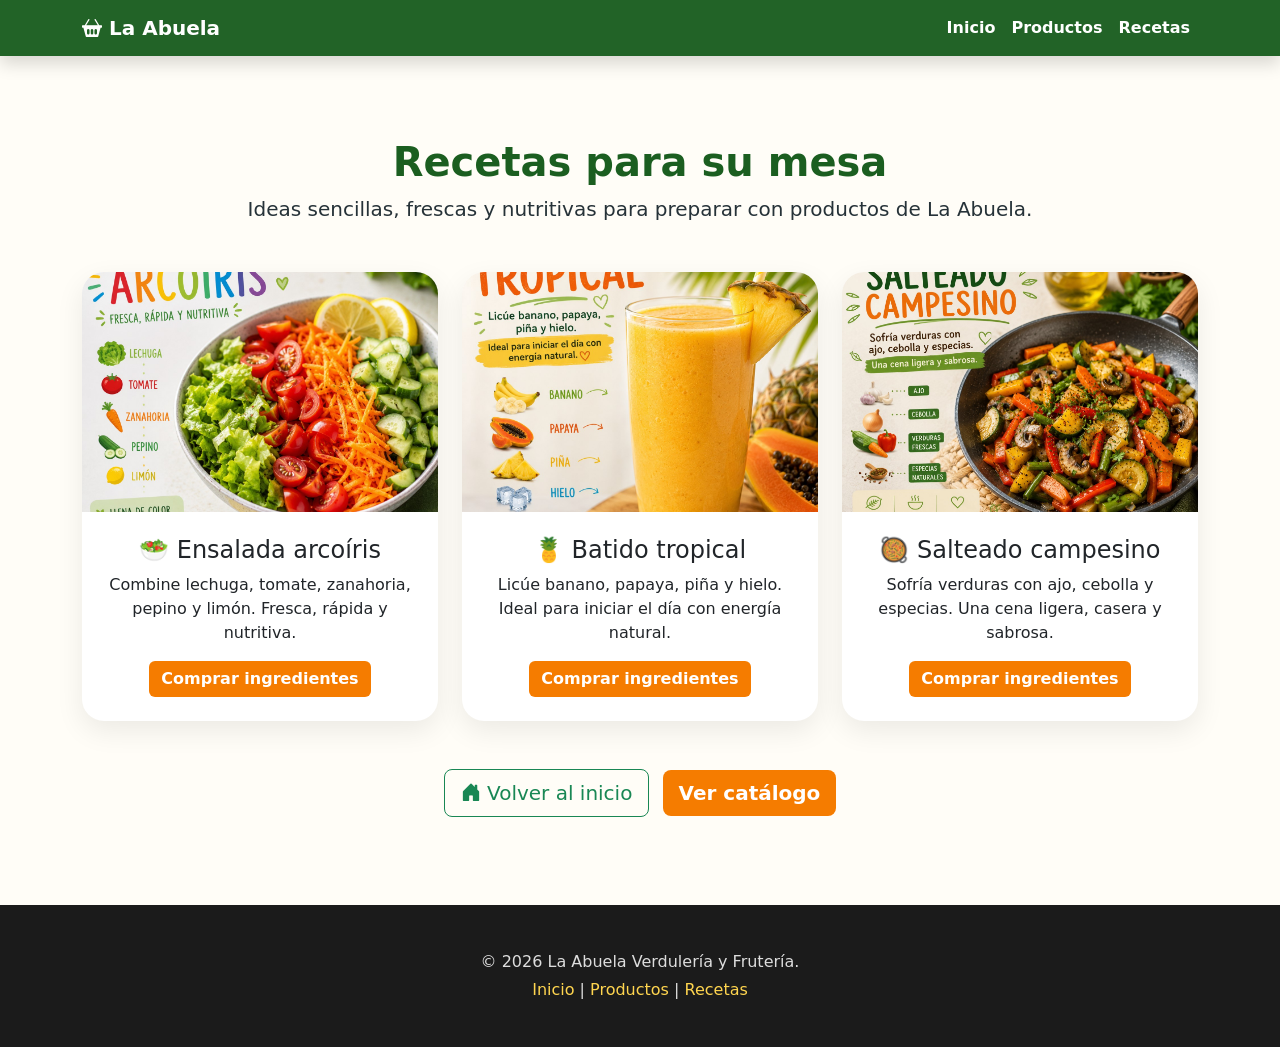
<file: recetas_primera_version.html>
<!doctype html>
<html lang="es">
<head>
  <meta charset="utf-8">
  <meta name="viewport" content="width=device-width, initial-scale=1">
  <title>Recetas | La Abuela</title>

  <link href="https://cdn.jsdelivr.net/npm/bootstrap@5.3.3/dist/css/bootstrap.min.css" rel="stylesheet">
  <link href="https://cdn.jsdelivr.net/npm/bootstrap-icons@1.11.3/font/bootstrap-icons.css" rel="stylesheet">

  <style>
    :root {
      --verde: #2e7d32;
      --verde-oscuro: #1b5e20;
      --naranja: #f57c00;
      --amarillo: #ffd54f;
      --crema: #fff8e1;
    }

    body {
      font-family: 'Segoe UI', system-ui, sans-serif;
      color: #263238;
      padding-top: 90px;
      background: #fffdf7;
    }

    .navbar { background: rgba(27, 94, 32, .97); }

    .nav-link {
      color: #fff !important;
      font-weight: 600;
    }

    .nav-link:hover { color: var(--amarillo) !important; }

    .section-title {
      color: var(--verde-oscuro);
      font-weight: 900;
    }

    .card {
      border: none;
      border-radius: 22px;
      box-shadow: 0 10px 28px rgba(0,0,0,.08);
      overflow: hidden;
      transition: .25s ease;
    }

    .card:hover {
      transform: translateY(-6px);
      box-shadow: 0 18px 40px rgba(0,0,0,.14);
    }

    .recipe-img {
      width: 100%;
      height: 240px;
      object-fit: cover;
    }

    .btn-abuela {
      background: var(--naranja);
      color: white;
      font-weight: 800;
      border: none;
    }

    .btn-abuela:hover {
      background: #df6f00;
      color: white;
    }

    .footer {
      background: #1b1b1b;
      color: #ddd;
      padding: 45px 0;
      margin-top: 40px;
    }

    .footer a {
      color: var(--amarillo);
      text-decoration: none;
    }
  </style>
</head>

<body>

<nav class="navbar navbar-expand-lg navbar-dark fixed-top shadow">
  <div class="container">
    <a class="navbar-brand fw-bold" href="index.html">
      <i class="bi bi-basket2-fill"></i> La Abuela
    </a>

    <button class="navbar-toggler" type="button" data-bs-toggle="collapse" data-bs-target="#menu">
      <span class="navbar-toggler-icon"></span>
    </button>

    <div class="collapse navbar-collapse" id="menu">
      <ul class="navbar-nav ms-auto">
        <li class="nav-item"><a class="nav-link" href="index.html">Inicio</a></li>
        <li class="nav-item"><a class="nav-link" href="productos.html">Productos</a></li>
        <li class="nav-item"><a class="nav-link active" href="recetas.html">Recetas</a></li>
      </ul>
    </div>
  </div>
</nav>

<main class="container py-5">

  <div class="text-center mb-5">
    <h1 class="section-title">Recetas para su mesa</h1>
    <p class="fs-5">
      Ideas sencillas, frescas y nutritivas para preparar con productos de La Abuela.
    </p>
  </div>

  <div class="row g-4">

    <div class="col-md-4">
      <div class="card h-100">
        <img src="img/ensalada-arcoiris.jpg" class="recipe-img" alt="Ensalada arcoíris">
        <div class="card-body text-center p-4">
          <h4>🥗 Ensalada arcoíris</h4>
          <p>Combine lechuga, tomate, zanahoria, pepino y limón. Fresca, rápida y nutritiva.</p>
          <a href="productos.html" class="btn btn-abuela">Comprar ingredientes</a>
        </div>
      </div>
    </div>

    <div class="col-md-4">
      <div class="card h-100">
        <img src="img/batido-tropical.jpg" class="recipe-img" alt="Batido tropical">
        <div class="card-body text-center p-4">
          <h4>🍍 Batido tropical</h4>
          <p>Licúe banano, papaya, piña y hielo. Ideal para iniciar el día con energía natural.</p>
          <a href="productos.html" class="btn btn-abuela">Comprar ingredientes</a>
        </div>
      </div>
    </div>

    <div class="col-md-4">
      <div class="card h-100">
        <img src="img/salteado-campesino.jpg" class="recipe-img" alt="Salteado campesino">
        <div class="card-body text-center p-4">
          <h4>🥘 Salteado campesino</h4>
          <p>Sofría verduras con ajo, cebolla y especias. Una cena ligera, casera y sabrosa.</p>
          <a href="productos.html" class="btn btn-abuela">Comprar ingredientes</a>
        </div>
      </div>
    </div>

  </div>

  <div class="text-center mt-5">
    <a href="index.html" class="btn btn-outline-success btn-lg">
      <i class="bi bi-house-door-fill"></i> Volver al inicio
    </a>
    <a href="productos.html" class="btn btn-abuela btn-lg ms-2">
      Ver catálogo
    </a>
  </div>

</main>

<footer class="footer">
  <div class="container text-center">
    <p class="mb-1">© 2026 La Abuela Verdulería y Frutería.</p>
    <p class="mb-0">
      <a href="index.html">Inicio</a> |
      <a href="productos.html">Productos</a> |
      <a href="recetas.html">Recetas</a>
    </p>
  </div>
</footer>

<script src="https://cdn.jsdelivr.net/npm/bootstrap@5.3.3/dist/js/bootstrap.bundle.min.js"></script>

</body>
</html>
</file>
<file: css/estilos.css>
:root{--verde:#2e7d32;--verde2:#6dad3a;--naranja:#f57c00;--crema:#fff8e1;--oscuro:#173817;--rojo:#d84315}*{scroll-behavior:smooth}body{font-family:Arial,Helvetica,sans-serif;background:var(--crema);color:#263326}.navbar{background:rgba(46,125,50,.97)}.navbar-brand,.nav-link{color:#fff!important;font-weight:700}.hero{min-height:100vh;background:linear-gradient(rgba(0,0,0,.55),rgba(0,0,0,.55)),url('../img/foto1.jpg') center/cover no-repeat;display:flex;align-items:center;text-align:center;color:#fff;padding-top:90px}.hero-logo{width:220px;max-width:70%;border-radius:26px;box-shadow:0 10px 30px rgba(0,0,0,.35);margin-bottom:24px}.section-title{color:var(--verde);font-weight:800}.btn-abuela{background:var(--naranja);color:#fff;border-radius:40px;padding:12px 28px;font-weight:800;border:0}.btn-abuela:hover{background:var(--rojo);color:#fff}.btn-whatsapp{background:#25D366;color:#fff;border-radius:40px;padding:12px 28px;font-weight:800}.btn-whatsapp:hover{background:#1ebe5d;color:#fff}.card{border:0;border-radius:22px;box-shadow:0 6px 18px rgba(0,0,0,.08)}.product-img{height:260px;object-fit:cover;border-radius:18px;transition:.3s}.product-img:hover{transform:scale(1.04);box-shadow:0 10px 25px rgba(0,0,0,.25)}.carousel-item img{height:560px;object-fit:cover;border-radius:24px}.highlight{background:linear-gradient(135deg,#fff3cd,#e8f5e9);border-left:8px solid var(--naranja);padding:30px;border-radius:24px}.icon-box{font-size:42px;color:var(--verde)}.recipe-card img{height:220px;object-fit:cover;border-radius:22px 22px 0 0}.testimonial{background:#fff;border-radius:20px;padding:25px;height:100%}.map iframe{width:100%;height:380px;border:0;border-radius:24px}.whatsapp-float{position:fixed;right:22px;bottom:22px;background:#25D366;color:#fff;width:64px;height:64px;border-radius:50%;display:flex;align-items:center;justify-content:center;font-size:34px;box-shadow:0 6px 20px rgba(0,0,0,.3);z-index:999;text-decoration:none}.footer{background:var(--oscuro);color:#fff;padding:45px 20px}.footer a{color:#c8e6c9;text-decoration:none}.badge-fresh{background:var(--verde);color:#fff;border-radius:30px;padding:8px 16px;display:inline-block;font-weight:800;margin-bottom:15px}.page-header{padding:130px 0 60px;background:linear-gradient(135deg,var(--verde),var(--naranja));color:white;text-align:center}@media(max-width:768px){.carousel-item img{height:330px}.hero{min-height:90vh}.display-3{font-size:2.5rem}}
.recipe-card img {
  width: 100%;
  height: auto;
  object-fit: contain;
  display: block;
  border-top-left-radius: var(--bs-card-border-radius);
  border-top-right-radius: var(--bs-card-border-radius);
}
:root {
  --verde: #2e7d32;
  --verde-oscuro: #1b5e20;
  --naranja: #f57c00;
  --amarillo: #ffd54f;
  --crema: #fff8e1;
}

body {
  font-family: 'Segoe UI', system-ui, sans-serif;
  color: #263238;
}

.navbar {
  background: rgba(27, 94, 32, .97);
}

.nav-link {
  color: #fff !important;
  font-weight: 600;
}

.nav-link:hover {
  color: var(--amarillo) !important;
}

.hero {
  background:
    linear-gradient(rgba(0,0,0,.62), rgba(0,0,0,.52)),
    url("../img/foto1.jpg") center/cover no-repeat;
  padding-top: 90px;
}

.hero-logo-grande {
  max-width: 330px;
  filter: drop-shadow(0 14px 28px rgba(0,0,0,.35));
}

.btn-abuela {
  background: var(--naranja);
  color: white;
  font-weight: 800;
  border: none;
}

.btn-abuela:hover {
  background: #df6f00;
  color: white;
}

.btn-whatsapp {
  background: #25d366;
  color: white;
  font-weight: 800;
  border: none;
}

.btn-whatsapp:hover {
  background: #1ebe5d;
  color: white;
}

.section-title {
  color: var(--verde-oscuro);
  font-weight: 900;
}

.card {
  border: none;
  border-radius: 22px;
  box-shadow: 0 10px 28px rgba(0,0,0,.08);
}

.product-card {
  overflow: hidden;
  transition: .25s ease;
}

.product-card:hover {
  transform: translateY(-6px);
  box-shadow: 0 18px 40px rgba(0,0,0,.14);
}

.product-img {
  height: 210px;
  width: 100%;
  object-fit: cover;
}

.precio {
  color: var(--naranja);
  font-weight: 900;
}

.icon-box {
  font-size: 3rem;
  color: var(--verde);
  margin-bottom: 15px;
}

.highlight {
  background: var(--crema);
  border-radius: 28px;
  padding: 40px;
  box-shadow: 0 12px 32px rgba(0,0,0,.08);
}

.badge-fresh {
  background: var(--verde);
  color: white;
  padding: 10px 18px;
  border-radius: 999px;
  font-weight: 800;
  display: inline-block;
}

#carrito {
  scroll-margin-top: 100px;
}

#lista-carrito .card {
  border-radius: 18px;
  margin-bottom: 12px;
}

.map iframe {
  width: 100%;
  min-height: 360px;
  border: 0;
  border-radius: 22px;
}

.footer {
  background: #1b1b1b;
  color: #ddd;
  padding: 45px 0;
}

.footer a {
  color: var(--amarillo);
  text-decoration: none;
}

.whatsapp-float {
  position: fixed;
  right: 24px;
  bottom: 24px;
  width: 64px;
  height: 64px;
  background: #25d366;
  color: white;
  border-radius: 50%;
  display: flex;
  align-items: center;
  justify-content: center;
  font-size: 34px;
  z-index: 999;
  text-decoration: none;
  box-shadow: 0 10px 30px rgba(0,0,0,.28);
}

.whatsapp-float:hover {
  background: #1ebe5d;
  color: white;
  transform: scale(1.06);
}

@media (max-width: 768px) {
  .hero {
    text-align: center;
  }

  .hero h1 {
    font-size: 2.6rem;
  }

  .highlight {
    padding: 28px;
  }

  .product-img {
    height: 160px;
  }
}
</file>
